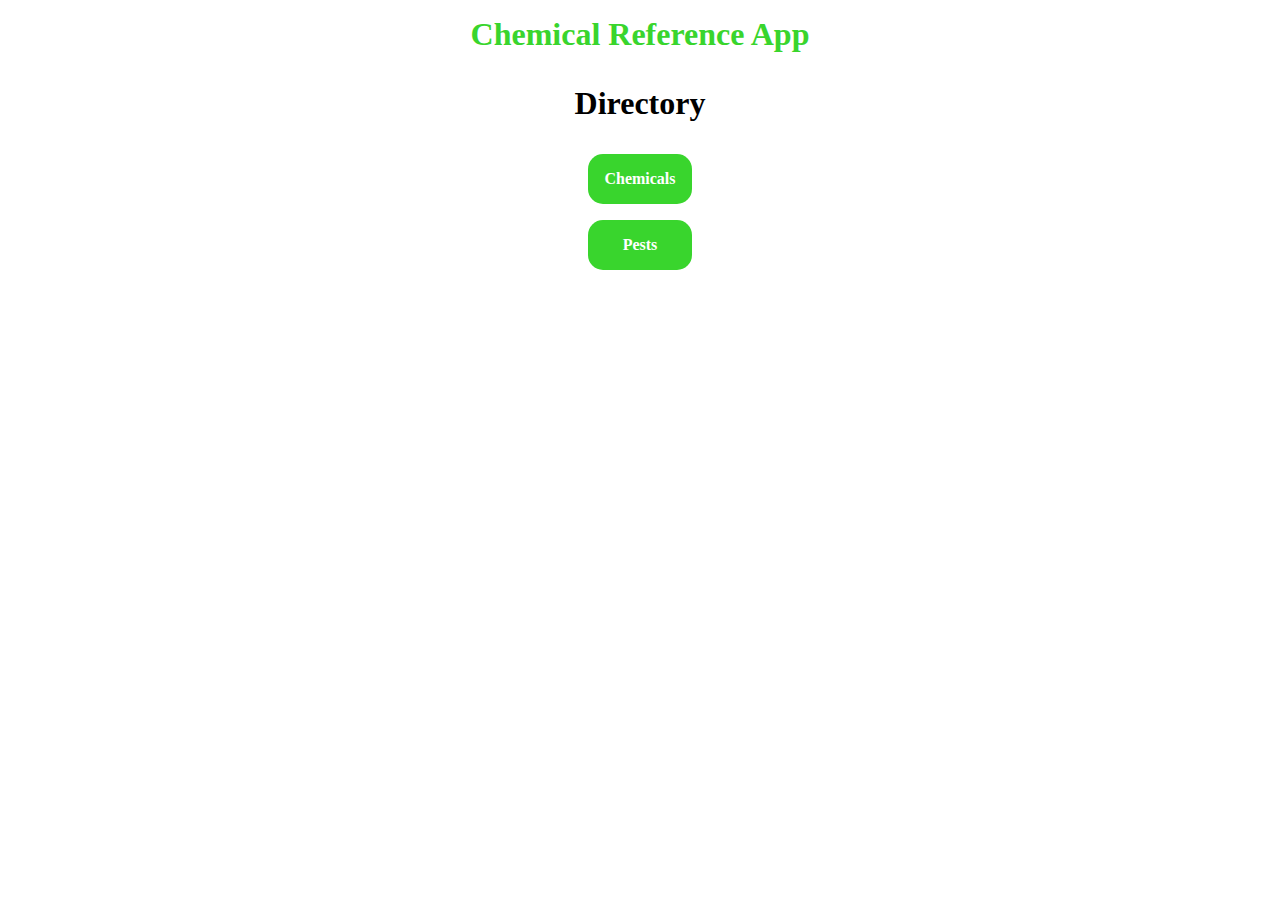
<file: index.html>
<!DOCTYPE html>
<html lang="en">
<head>
    <meta charset="UTF-8">
    <meta name="viewport" content="width=device-width, initial-scale=1.0">
    <meta http-equiv="X-UA-Compatible" content="ie=edge">
    <link rel="stylesheet" href="style.css">
    <link rel="stylesheet" href="https://use.fontawesome.com/releases/v5.6.1/css/all.css" integrity="sha384-gfdkjb5BdAXd+lj+gudLWI+BXq4IuLW5IT+brZEZsLFm++aCMlF1V92rMkPaX4PP" crossorigin="anonymous">
    <title>Chemical Information</title>
</head>
<body>
    <header id="title">
        <div class="container">
            <h1> <i class="fas fa-prescription-bottle"></i> Chemical Reference App</h1>
        </div>
    </header>
    <section id="pests">
        <div class="container">
            <h1>Directory</h1>
            <ul>
                <li><a href="main.html">Chemicals</a></li>
                <li><a href="pest.html">Pests</a></li>
            </ul>
            </ul>
        </div>      
    </section>
    
</body>
</html>
</file>
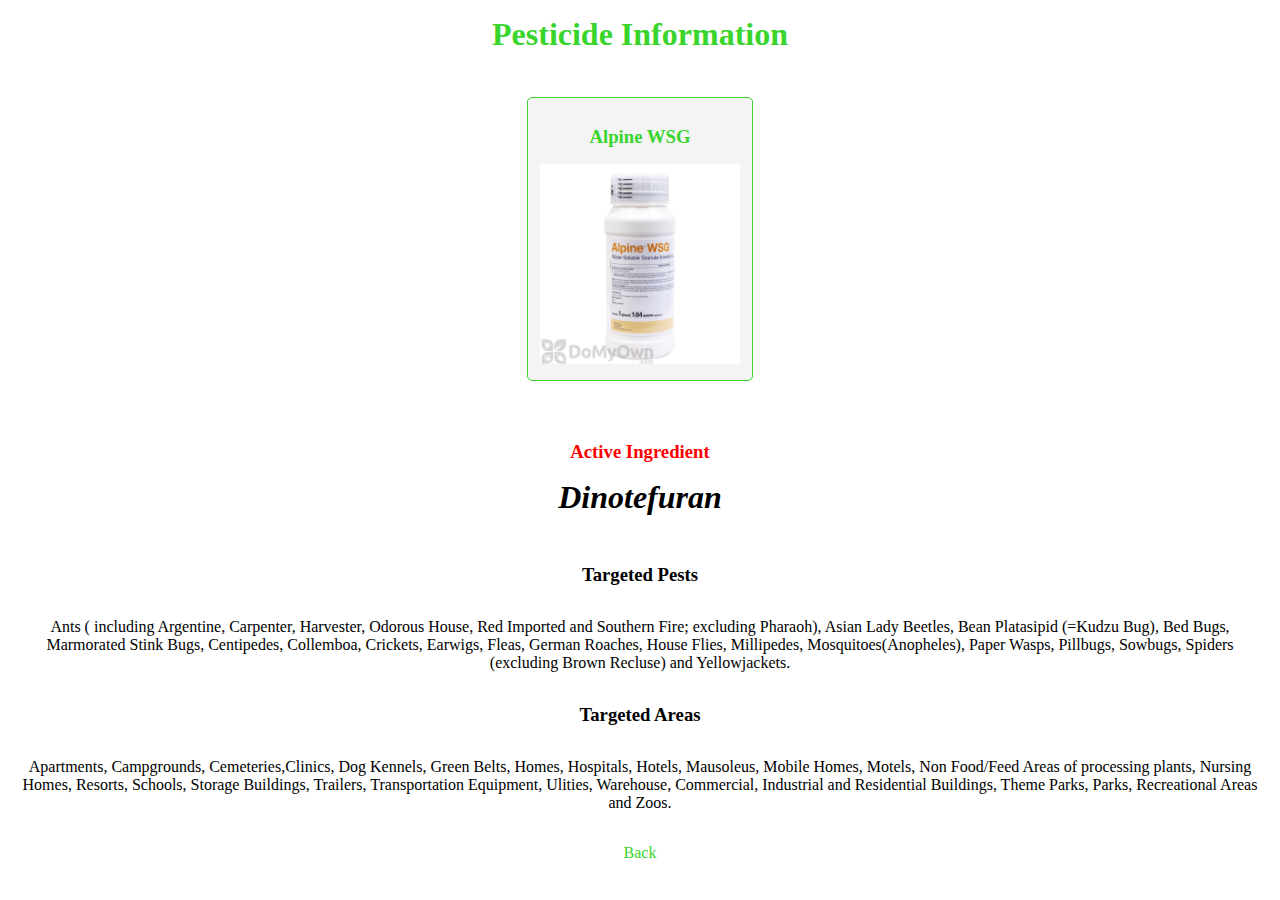
<file: alpine/index.html>
<!DOCTYPE html>
<html lang="en">
<head>
    <meta charset="UTF-8">
    <meta name="viewport" content="width=device-width, initial-scale=1.0">
    <meta http-equiv="X-UA-Compatible" content="ie=edge">
    <link rel="stylesheet" href="../style.css">
    <link rel="stylesheet" href="style.css">
    <link rel="stylesheet" href="https://use.fontawesome.com/releases/v5.6.1/css/all.css" integrity="sha384-gfdkjb5BdAXd+lj+gudLWI+BXq4IuLW5IT+brZEZsLFm++aCMlF1V92rMkPaX4PP" crossorigin="anonymous">
    <title>Alpine WSG</title>
</head>

<body>
    <header id="title">
        <div class="container">
            <h1><a href="../index.html"><i class="fas fa-prescription-bottle"></i></a>  Pesticide Information</h1>
        </div>
    </header>
    <section id="main-section">
        <div class="chem-container">
            <div class="chem-content">
                <h3> Alpine WSG</h3>
                <img class="img" src="../image/alpine.jpg" alt="">
            </div>
        </div>
    </section>
    <section id="chemical-information">
        <div class="information-container">
            <h3> <span>Active Ingredient</span> </h3>
            <h1> <i class="fas fa-skull-crossbones fa-2x"> Dinotefuran</i> </h1>   
        </div>
    </section>
    <section id="target-pest">
        <div class="pest-container">
            <div class="pest-content">
                <h3> <i class="fas fa-spider fa-2x"></i> Targeted Pests</h3>
                <p class="pest-list">
                    Ants ( including Argentine, Carpenter, Harvester, Odorous House, Red Imported and Southern Fire; excluding Pharaoh), Asian Lady Beetles, Bean Platasipid (=Kudzu Bug), Bed Bugs, Marmorated Stink Bugs, Centipedes, Collemboa, Crickets, Earwigs, Fleas, German Roaches, House Flies, Millipedes, Mosquitoes(Anopheles), Paper Wasps, Pillbugs, Sowbugs, Spiders (excluding Brown Recluse) and Yellowjackets.</p>
            </div>
        </div>
    </section>
    <section id="target-area">
        <div class="target-container">
            <div class="target-content">
                <h3> <i class="fas fa-house-damage fa-2x"></i> Targeted Areas</h3>
                <p class="target-list">
                    Apartments, Campgrounds, Cemeteries,Clinics, Dog Kennels, Green Belts, Homes, Hospitals, Hotels, Mausoleus, Mobile Homes, Motels, Non Food/Feed Areas of processing plants, Nursing Homes, Resorts, Schools, Storage Buildings, Trailers, Transportation Equipment, Ulities, Warehouse, Commercial, Industrial and Residential Buildings, Theme Parks, Parks, Recreational Areas and Zoos.
                </p>
            </div>
        </div>
        <div><a href="../main.html">Back</a></div>
    </section>
</body>
</html>
</body>
</html>
</file>
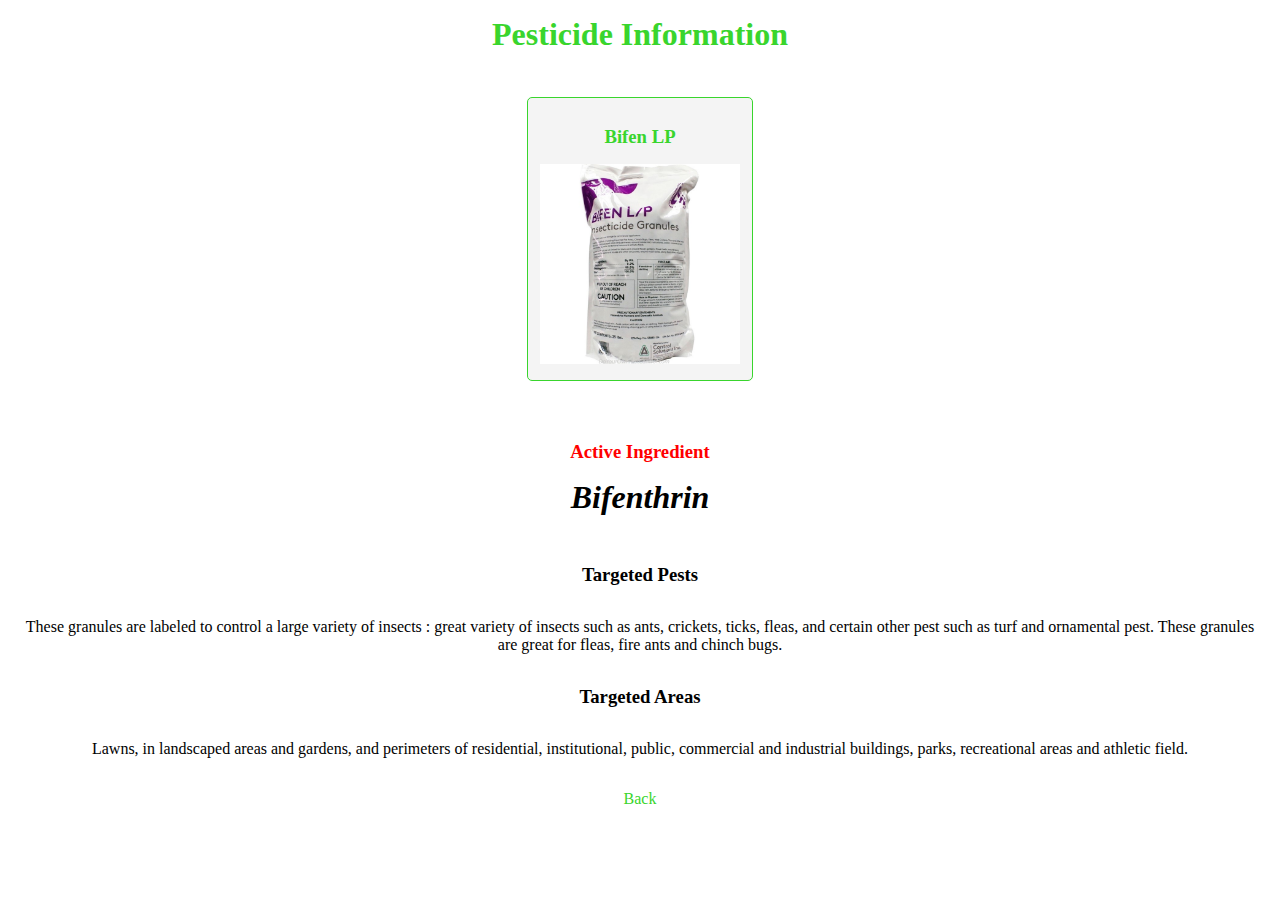
<file: bifen/index.html>
<!DOCTYPE html>
<html lang="en">
<head>
    <meta charset="UTF-8">
    <meta name="viewport" content="width=device-width, initial-scale=1.0">
    <meta http-equiv="X-UA-Compatible" content="ie=edge">
    <link rel="stylesheet" href="../style.css">
    <link rel="stylesheet" href="style.css">
    <link rel="stylesheet" href="https://use.fontawesome.com/releases/v5.6.1/css/all.css" integrity="sha384-gfdkjb5BdAXd+lj+gudLWI+BXq4IuLW5IT+brZEZsLFm++aCMlF1V92rMkPaX4PP" crossorigin="anonymous">
    <title>Alpine WSG</title>
</head>

<body>
    <header id="title">
        <div class="container">
            <h1><a href="../index.html"><i class="fas fa-prescription-bottle"></i></a>  Pesticide Information</h1>
        </div>
    </header>
    <section id="main-section">
        <div class="chem-container">
            <div class="chem-content">
                <h3> Bifen LP</h3>
                <img class="img" src="../image/bifen.jpg" alt="">
            </div>
        </div>
    </section>
    <section id="chemical-information">
        <div class="information-container">
            <h3> <span>Active Ingredient</span> </h3>
            <h1> <i class="fas fa-skull-crossbones fa-2x"> Bifenthrin</i> </h1>   
        </div>
    </section>
    <section id="target-pest">
        <div class="pest-container">
            <div class="pest-content">
                <h3> <i class="fas fa-spider fa-2x"></i> Targeted Pests</h3>
                <p class="pest-list">
                    These granules are labeled to control a large variety of insects : great variety of insects such as ants, crickets, ticks, fleas, and certain other pest such as turf and ornamental pest.
                    These granules are great for fleas, fire ants and chinch bugs.
                </p>
            </div>
        </div>
    </section>
    <section id="target-area">
        <div class="target-container">
            <div class="target-content">
                <h3> <i class="fas fa-house-damage fa-2x"></i> Targeted Areas</h3>
                <p class="target-list">
                    Lawns, in landscaped areas and gardens, and perimeters of residential, institutional, public, commercial and industrial buildings, parks, recreational areas and athletic field.
                </p>
            </div>
        </div>
        <div><a href="../main.html">Back</a></div>
    </section>
</body>
</html>
</body>
</html>
</file>
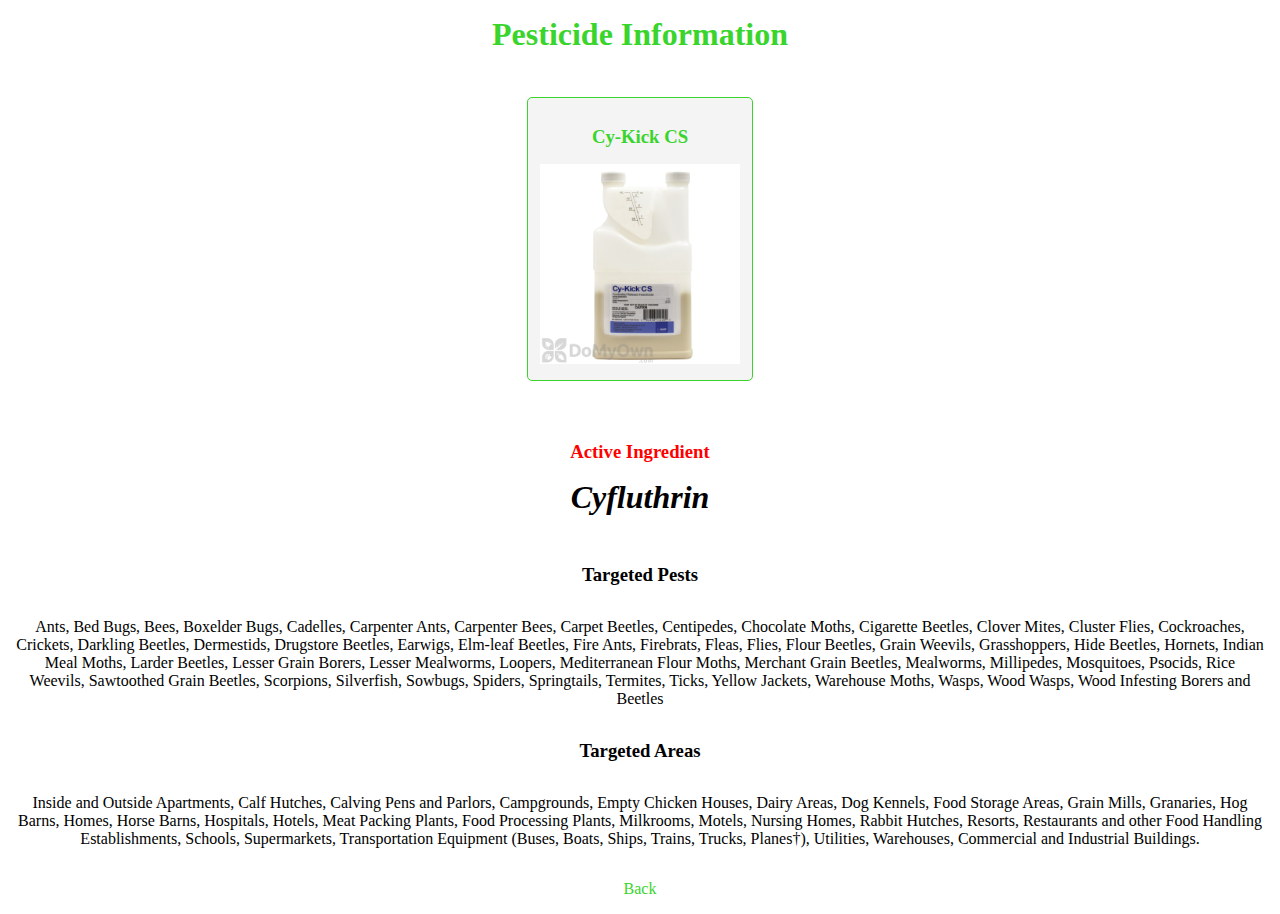
<file: cykick/index.html>
<!DOCTYPE html>
<html lang="en">
<head>
    <meta charset="UTF-8">
    <meta name="viewport" content="width=device-width, initial-scale=1.0">
    <meta http-equiv="X-UA-Compatible" content="ie=edge">
    <link rel="stylesheet" href="../style.css">
    <link rel="stylesheet" href="style.css">
    <link rel="stylesheet" href="https://use.fontawesome.com/releases/v5.6.1/css/all.css" integrity="sha384-gfdkjb5BdAXd+lj+gudLWI+BXq4IuLW5IT+brZEZsLFm++aCMlF1V92rMkPaX4PP" crossorigin="anonymous">
    <title>Cy-Kick CS</title>
</head>
<body>
    <header id="title">
        <div class="container">
            <h1> <a href="../index.html"><i class="fas fa-prescription-bottle"></i></a> Pesticide Information</h1>
        </div>
    </header>
    <section id="main-section">
        <div class="chem-container">
            <div class="chem-content">
                <h3> Cy-Kick CS</h3>
                <img class="img" src="../image/cykick.jpg" alt="">
            </div>
        </div>
    </section>
    <section id="chemical-information">
        <div class="information-container">
            <h3> <span>Active Ingredient</span> </h3>
            <h1> <i class="fas fa-skull-crossbones fa-2x"> Cyfluthrin</i> </h1>   
        </div>
    </section>
    <section id="target-pest">
        <div class="pest-container">
            <div class="pest-content">
                <h3> <i class="fas fa-spider fa-2x"></i> Targeted Pests</h3>
                <p class="pest-list">
                    Ants, Bed Bugs, Bees, Boxelder Bugs, Cadelles, Carpenter Ants, Carpenter Bees, Carpet Beetles, Centipedes, Chocolate Moths, Cigarette Beetles, Clover Mites, Cluster Flies, Cockroaches, Crickets, Darkling Beetles, Dermestids, Drugstore Beetles, Earwigs, Elm-leaf Beetles, Fire Ants, Firebrats, Fleas, Flies, Flour Beetles, Grain Weevils, Grasshoppers, Hide Beetles, Hornets, Indian Meal Moths, Larder Beetles, Lesser Grain Borers, Lesser Mealworms, Loopers, Mediterranean Flour Moths, Merchant Grain Beetles, Mealworms, Millipedes, Mosquitoes, Psocids, Rice Weevils, Sawtoothed Grain Beetles, Scorpions, Silverfish, Sowbugs, Spiders, Springtails, Termites, Ticks, Yellow Jackets, Warehouse Moths, Wasps, Wood Wasps, Wood Infesting Borers and Beetles
                </p>
            </div>
        </div>
    </section>
    <section id="target-area">
        <div class="target-container">
            <div class="target-content">
                <h3> <i class="fas fa-house-damage fa-2x"></i> Targeted Areas</h3>
                <p class="target-list">
                    Inside and Outside Apartments, Calf Hutches, Calving Pens and Parlors, Campgrounds, Empty Chicken Houses, Dairy Areas, Dog Kennels, Food Storage Areas, Grain Mills, Granaries, Hog Barns, Homes, Horse Barns, Hospitals, Hotels, Meat Packing Plants, Food Processing Plants, Milkrooms, Motels, Nursing Homes, Rabbit Hutches, Resorts, Restaurants and other Food Handling Establishments, Schools, Supermarkets, Transportation Equipment (Buses, Boats, Ships, Trains, Trucks, Planes†), Utilities, Warehouses, Commercial and Industrial Buildings.
                </p>
            </div>
        </div>
        <div><a href="../main.html">Back</a></div>
    </section>
</body>
</html>
</body>
</html>
</file>
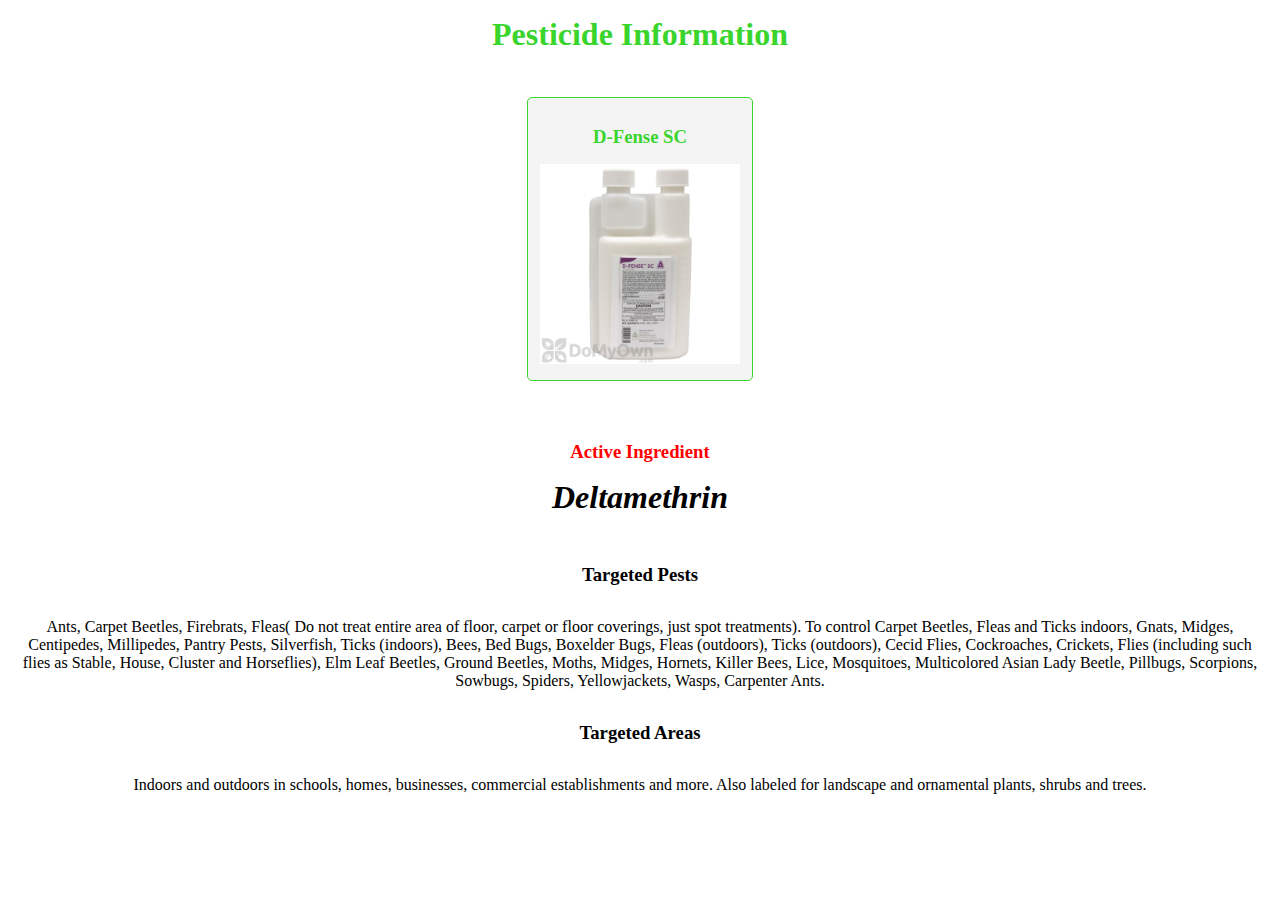
<file: defense/index.html>
<!DOCTYPE html>
<html lang="en">
<head>
    <meta charset="UTF-8">
    <meta name="viewport" content="width=device-width, initial-scale=1.0">
    <meta http-equiv="X-UA-Compatible" content="ie=edge">
    <link rel="stylesheet" href="../style.css">
    <link rel="stylesheet" href="style.css">
    <link rel="stylesheet" href="https://use.fontawesome.com/releases/v5.6.1/css/all.css" integrity="sha384-gfdkjb5BdAXd+lj+gudLWI+BXq4IuLW5IT+brZEZsLFm++aCMlF1V92rMkPaX4PP" crossorigin="anonymous">
    <title>D-Fense SC</title>
</head>
<body>
    <header id="title">
        <div class="container">
            <h1> <a href="../index.html"><i class="fas fa-prescription-bottle"></i></a> Pesticide Information</h1>
        </div>
    </header>
    <section id="main-section">
        <div class="chem-container">
            <div class="chem-content">
                <h3> D-Fense SC</h3>
                <img class="img" src="../image/dfense.jpg" alt="">
            </div>
        </div>
    </section>
    <section id="chemical-information">
        <div class="information-container">
            <h3> <span>Active Ingredient</span> </h3>
            <h1> <i class="fas fa-skull-crossbones fa-2x"> Deltamethrin</i> </h1>   
        </div>
    </section>
    <section id="target-pest">
        <div class="pest-container">
            <div class="pest-content">
                <h3> <i class="fas fa-spider fa-2x"></i> Targeted Pests</h3>
                <p class="pest-list">
                    Ants, Carpet Beetles, Firebrats, Fleas( Do not treat entire area of floor, carpet or floor coverings, just spot treatments). To control Carpet Beetles, Fleas and Ticks indoors, Gnats, Midges, Centipedes, Millipedes, Pantry Pests, Silverfish, Ticks (indoors), Bees, Bed Bugs, Boxelder Bugs, Fleas (outdoors), Ticks (outdoors), Cecid Flies, Cockroaches, Crickets, Flies (including such flies as Stable, House, Cluster and Horseflies), Elm Leaf Beetles, Ground Beetles, Moths, Midges, Hornets, Killer Bees, Lice, Mosquitoes, Multicolored Asian Lady Beetle, Pillbugs, Scorpions, Sowbugs, Spiders, Yellowjackets, Wasps, Carpenter Ants.
                </p>
            </div>
        </div>
    </section>
    <section id="target-area">
        <div class="target-container">
            <div class="target-content">
                <h3> <i class="fas fa-house-damage fa-2x"></i> Targeted Areas</h3>
                <p class="target-list">
                    Indoors and outdoors in schools, homes, businesses, commercial establishments and more. Also labeled for landscape and ornamental plants, shrubs and trees.
                </p>
            </div>
        </div>
    </section>
</body>
</html>
</body>
</html>
</file>
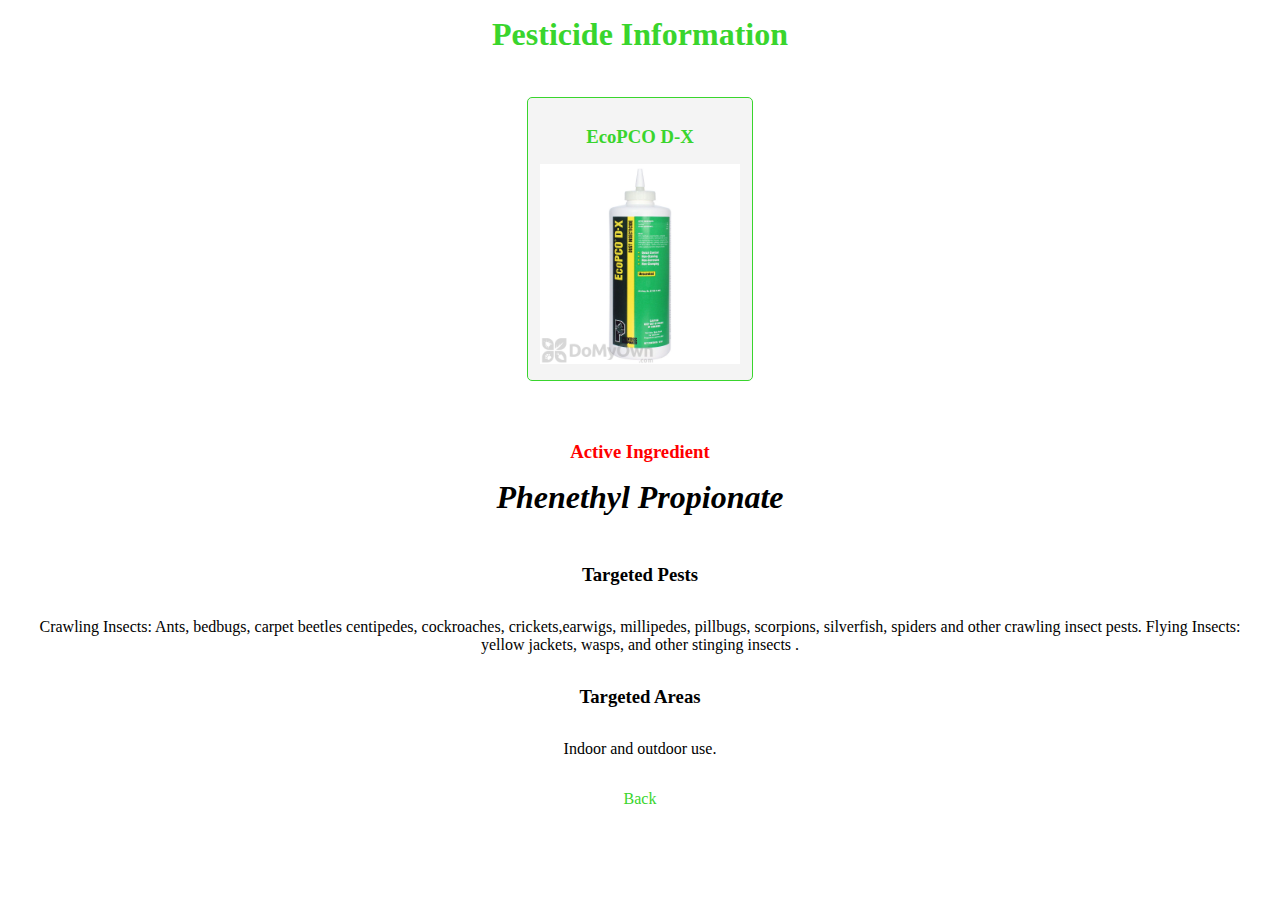
<file: eco/index.html>
<!DOCTYPE html>
<html lang="en">
<head>
    <meta charset="UTF-8">
    <meta name="viewport" content="width=device-width, initial-scale=1.0">
    <meta http-equiv="X-UA-Compatible" content="ie=edge">
    <link rel="stylesheet" href="../style.css">
    <link rel="stylesheet" href="style.css">
    <link rel="stylesheet" href="https://use.fontawesome.com/releases/v5.6.1/css/all.css" integrity="sha384-gfdkjb5BdAXd+lj+gudLWI+BXq4IuLW5IT+brZEZsLFm++aCMlF1V92rMkPaX4PP" crossorigin="anonymous">
    <title>EcoPCO D-X</title>
</head>
<body>
    <header id="title">
        <div class="container">
            <h1> <a href="../index.html"><i class="fas fa-prescription-bottle"></i></a> Pesticide Information</h1>
        </div>
    </header>
    <section id="main-section">
        <div class="chem-container">
            <div class="chem-content">
                <h3> EcoPCO D-X</h3>
                <img class="img" src="../image/eco.jpg" alt="">
            </div>
        </div>
    </section>
    <section id="chemical-information">
        <div class="information-container">
            <h3> <span>Active Ingredient</span> </h3>
            <h1> <i class="fas fa-skull-crossbones fa-2x"> Phenethyl Propionate</i> </h1>   
        </div>
    </section>
    <section id="target-pest">
        <div class="pest-container">
            <div class="pest-content">
                <h3> <i class="fas fa-spider fa-2x"></i> Targeted Pests</h3>
                <p class="pest-list">
                   Crawling Insects: Ants, bedbugs, carpet beetles centipedes, cockroaches, crickets,earwigs, millipedes, pillbugs, scorpions, silverfish, spiders and other crawling insect pests. Flying Insects: yellow jackets, wasps, and other stinging insects .
                </p>
            </div>
        </div>
    </section>
    <section id="target-area">
        <div class="target-container">
            <div class="target-content">
                <h3> <i class="fas fa-house-damage fa-2x"></i> Targeted Areas</h3>
                <p class="target-list">
                    Indoor and outdoor use. 
                </p>
            </div>
        </div>
        <div><a href="../main.html">Back</a></div>
    </section>
</body>
</html>
</body>
</html>
</file>
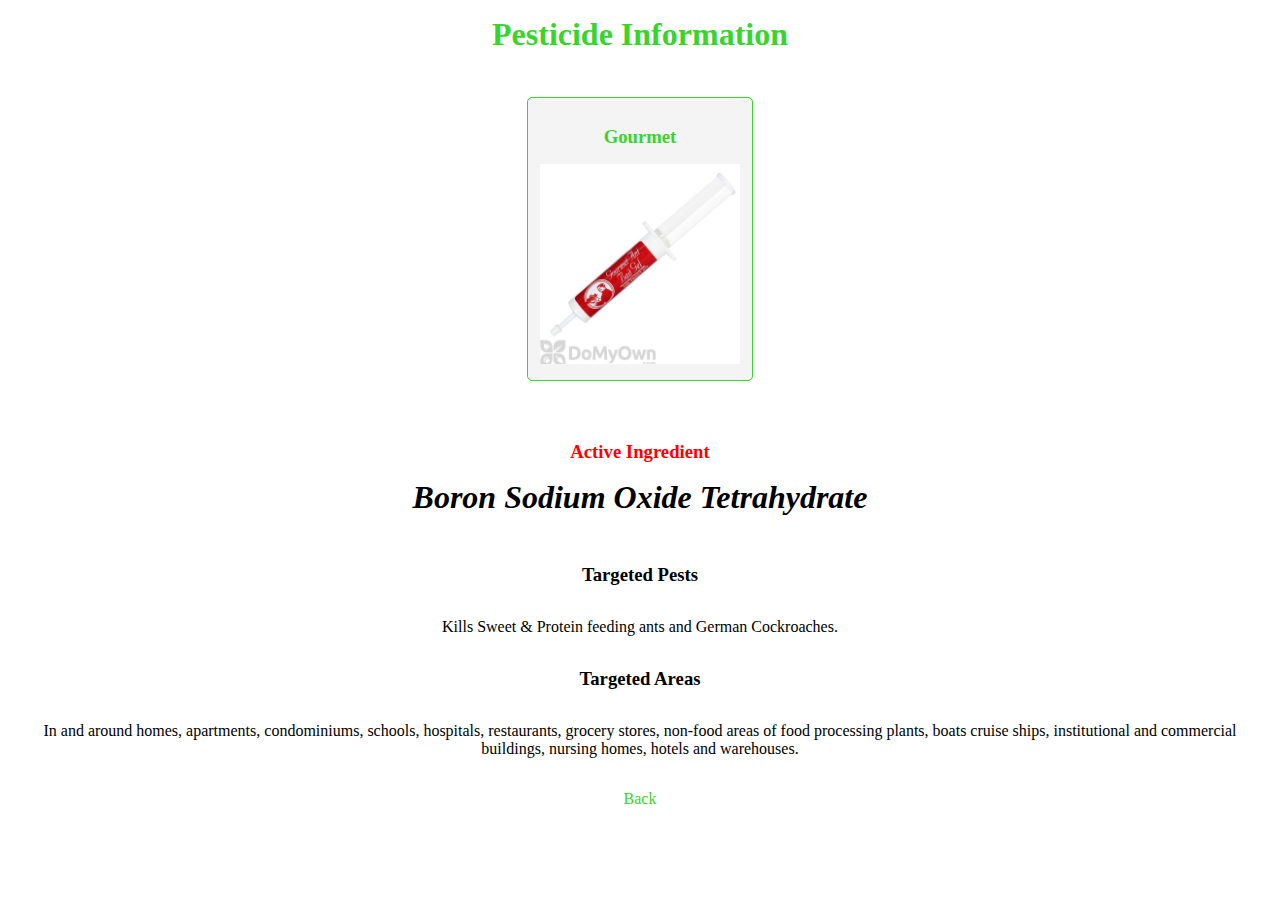
<file: gourmet/index.html>
<!DOCTYPE html>
<html lang="en">
<head>
    <meta charset="UTF-8">
    <meta name="viewport" content="width=device-width, initial-scale=1.0">
    <meta http-equiv="X-UA-Compatible" content="ie=edge">
    <link rel="stylesheet" href="../style.css">
    <link rel="stylesheet" href="style.css">
    <link rel="stylesheet" href="https://use.fontawesome.com/releases/v5.6.1/css/all.css" integrity="sha384-gfdkjb5BdAXd+lj+gudLWI+BXq4IuLW5IT+brZEZsLFm++aCMlF1V92rMkPaX4PP" crossorigin="anonymous">
    <title>Gourmet</title>
</head>
<body>
    <header id="title">
        <div class="container">
            <h1> <a href="../index.html"><i class="fas fa-prescription-bottle"></i></a> Pesticide Information</h1>
        </div>
    </header>
    <section id="main-section">
        <div class="chem-container">
            <div class="chem-content">
                <h3>Gourmet</h3>
                <img class="img" src="../image/gourmet.jpg" alt="">
            </div>
        </div>
    </section>
    <section id="chemical-information">
        <div class="information-container">
            <h3> <span>Active Ingredient</span> </h3>
            <h1> <i class="fas fa-skull-crossbones fa-2x"> Boron Sodium Oxide Tetrahydrate</i> </h1>   
        </div>
    </section>
    <section id="target-pest">
        <div class="pest-container">
            <div class="pest-content">
                <h3> <i class="fas fa-spider fa-2x"></i> Targeted Pests</h3>
                <p class="pest-list">
                    Kills Sweet & Protein feeding ants and German Cockroaches.
                </p>
            </div>
        </div>
    </section>
    <section id="target-area">
        <div class="target-container">
            <div class="target-content">
                <h3> <i class="fas fa-house-damage fa-2x"></i> Targeted Areas</h3>
                <p class="target-list">
                    In and around homes, apartments, condominiums, schools, hospitals, restaurants, grocery stores, non-food areas of food processing plants, boats cruise ships, institutional and commercial buildings, nursing homes, hotels and warehouses.
                </p>
            </div>
        </div>
        <div><a href="../main.html">Back</a></div>
    </section>
</body>
</html>
</body>
</html>
</file>
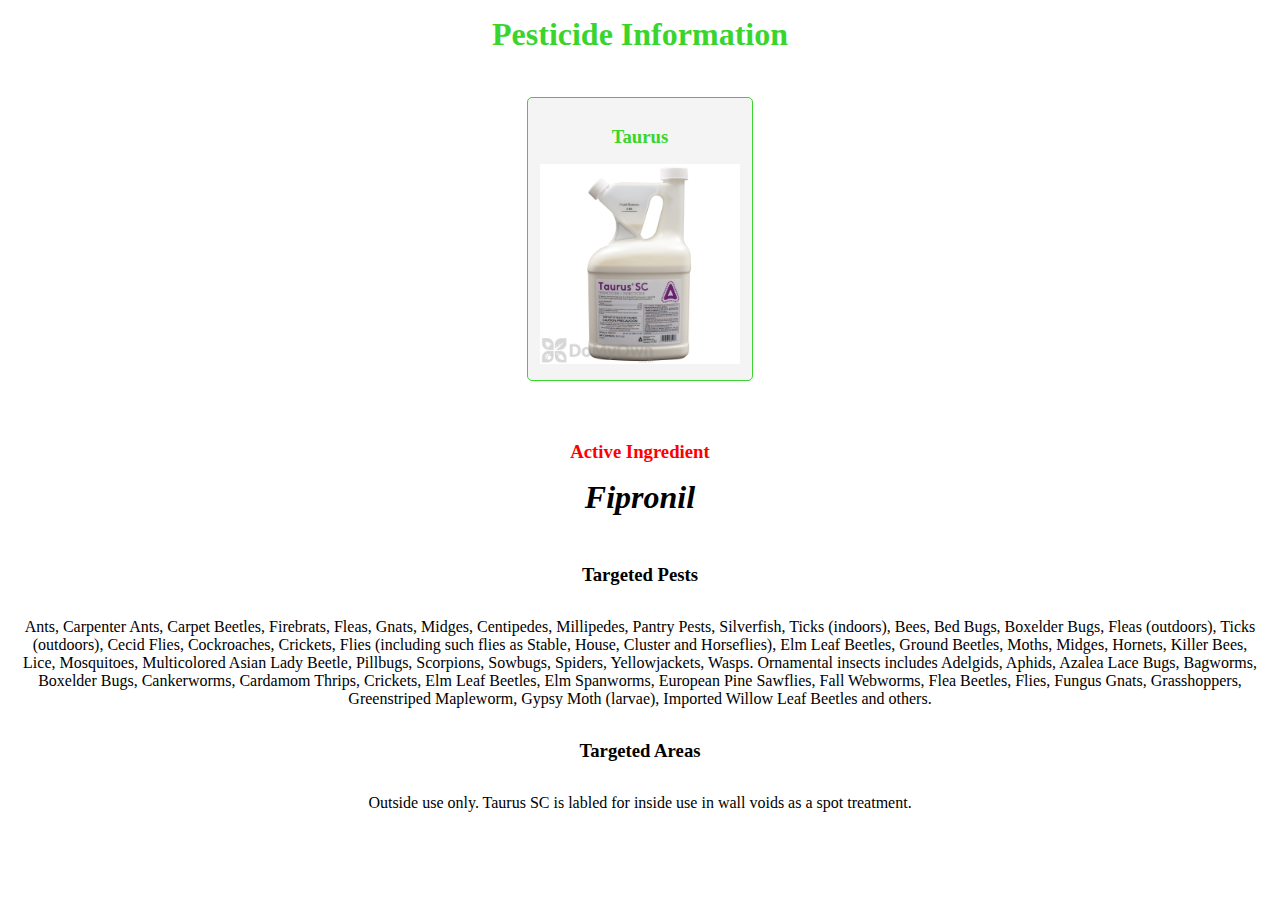
<file: taurus/index.html>
<!DOCTYPE html>
<html lang="en">
<head>
    <meta charset="UTF-8">
    <meta name="viewport" content="width=device-width, initial-scale=1.0">
    <meta http-equiv="X-UA-Compatible" content="ie=edge">
    <link rel="stylesheet" href="../style.css">
    <link rel="stylesheet" href="style.css">
    <link rel="stylesheet" href="https://use.fontawesome.com/releases/v5.6.1/css/all.css" integrity="sha384-gfdkjb5BdAXd+lj+gudLWI+BXq4IuLW5IT+brZEZsLFm++aCMlF1V92rMkPaX4PP" crossorigin="anonymous">
    <title>Taurus</title>
</head>
<body>
    <header id="title">
        <div class="container">
            <h1> <a href="../index.html"><i class="fas fa-prescription-bottle"></i></a> Pesticide Information</h1>
        </div>
    </header>
    <section id="main-section">
        <div class="chem-container">
            <div class="chem-content">
                <h3>Taurus</h3>
                <img class="img" src="../image/taurus.jpg" alt="">
            </div>
        </div>
    </section>
    <section id="chemical-information">
        <div class="information-container">
            <h3> <span>Active Ingredient</span> </h3>
            <h1> <i class="fas fa-skull-crossbones fa-2x"> Fipronil</i> </h1>   
        </div>
    </section>
    <section id="target-pest">
        <div class="pest-container">
            <div class="pest-content">
                <h3> <i class="fas fa-spider fa-2x"></i> Targeted Pests</h3>
                <p class="pest-list">
                    Ants, Carpenter Ants, Carpet Beetles, Firebrats, Fleas, Gnats, Midges, Centipedes, Millipedes, Pantry Pests, Silverfish, Ticks (indoors), Bees, Bed Bugs, Boxelder Bugs, Fleas (outdoors), Ticks (outdoors), Cecid Flies, Cockroaches, Crickets, Flies (including such flies as Stable, House, Cluster and Horseflies), Elm Leaf Beetles, Ground Beetles, Moths, Midges, Hornets, Killer Bees, Lice, Mosquitoes, Multicolored Asian Lady Beetle, Pillbugs, Scorpions, Sowbugs, Spiders, Yellowjackets, Wasps. Ornamental insects includes Adelgids, Aphids, Azalea Lace Bugs, Bagworms, Boxelder Bugs, Cankerworms, Cardamom Thrips, Crickets, Elm Leaf Beetles, Elm Spanworms, European Pine Sawflies, Fall Webworms, Flea Beetles, Flies, Fungus Gnats, Grasshoppers, Greenstriped Mapleworm, Gypsy Moth (larvae), Imported Willow Leaf Beetles and others.
                </p>
            </div>
        </div>
    </section>
    <section id="target-area">
        <div class="target-container">
            <div class="target-content">
                <h3> <i class="fas fa-house-damage fa-2x"></i> Targeted Areas</h3>
                <p class="target-list">
                    Outside use only. Taurus SC is labled for inside use in wall voids as a spot treatment.
                </p>
            </div>
        </div>
    </section>
</body>
</html>
</body>
</html>
</file>
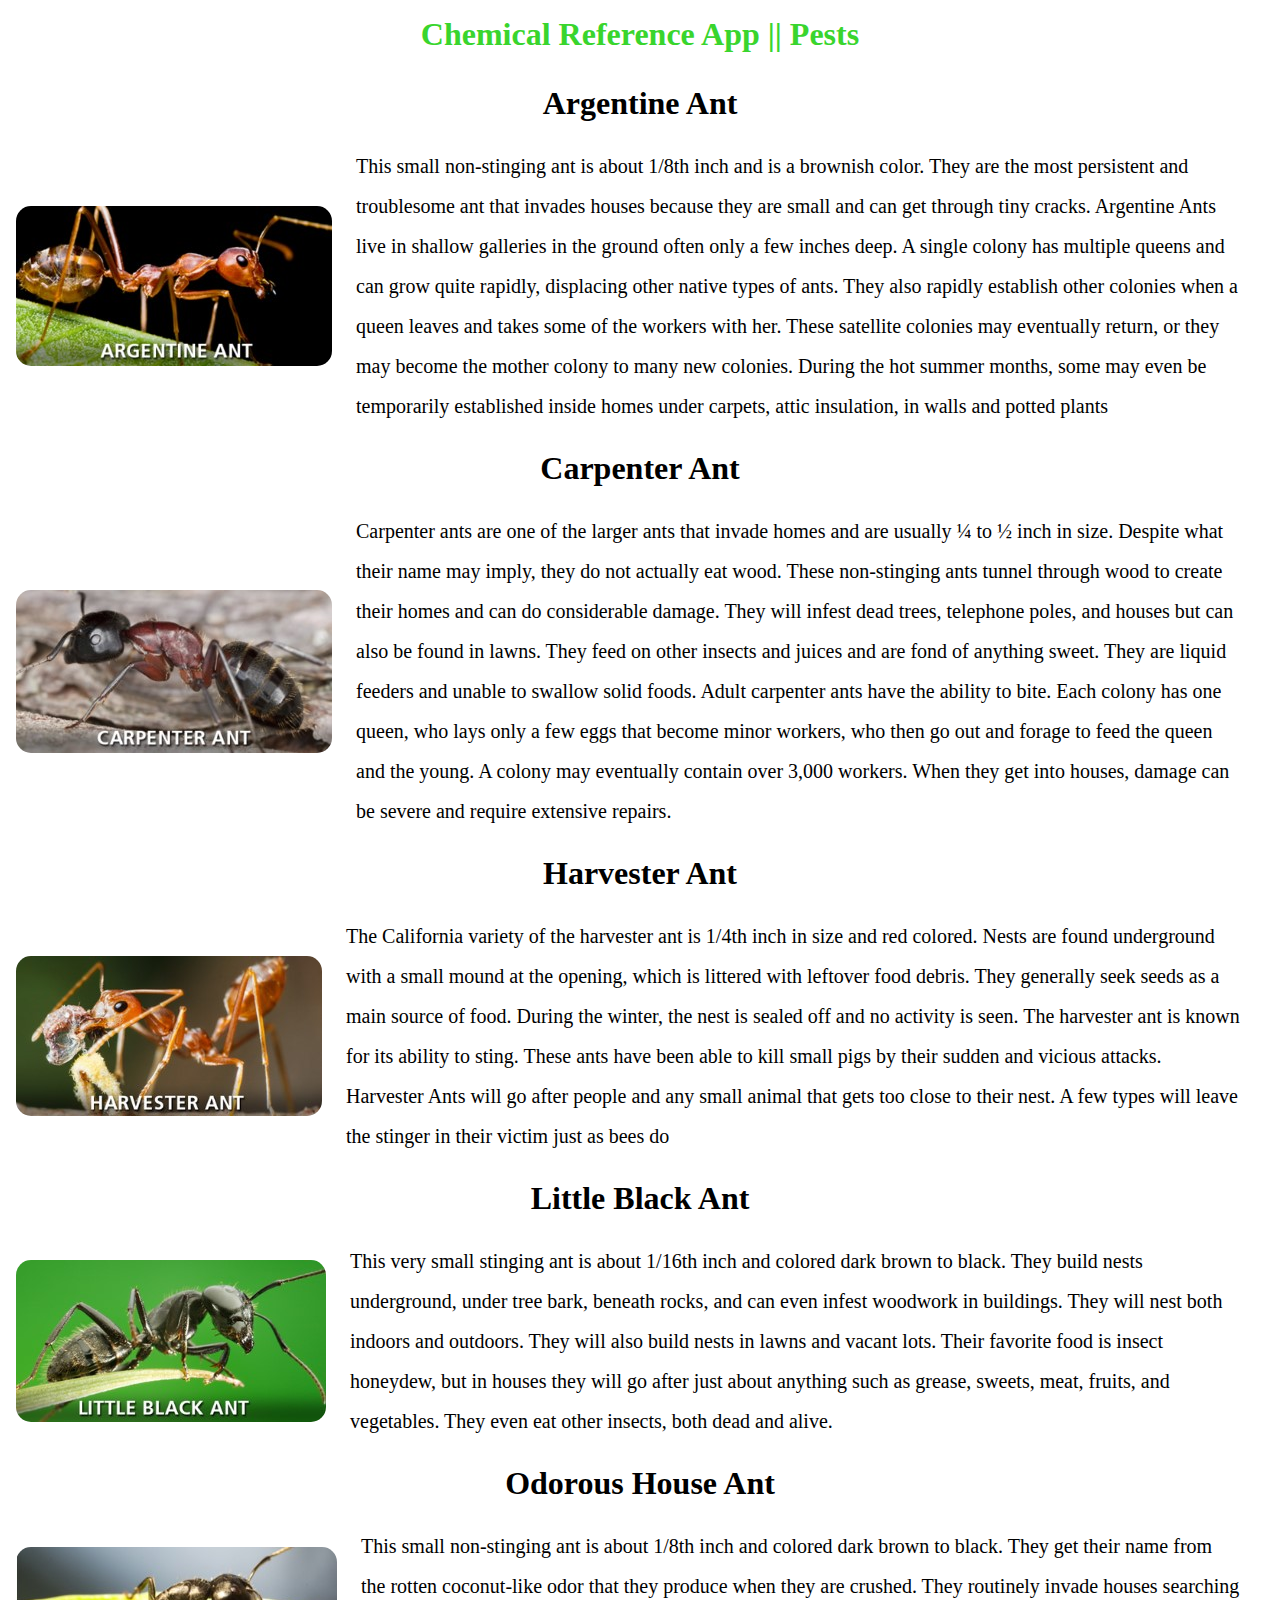
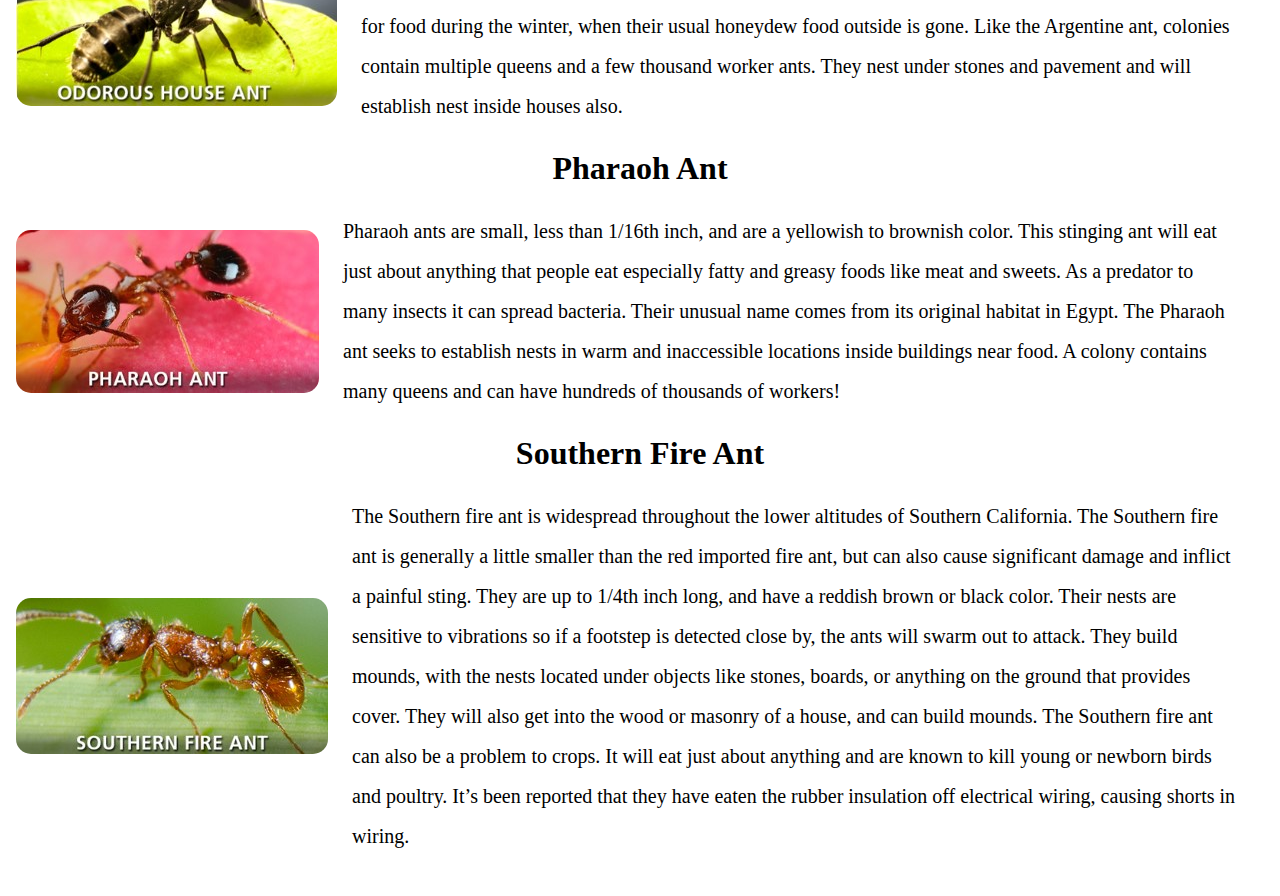
<file: ants.html>
<!DOCTYPE html>
<html lang="en">
<head>
    <meta charset="UTF-8">
    <meta name="viewport" content="width=device-width, initial-scale=1.0">
    <meta http-equiv="X-UA-Compatible" content="ie=edge">
    <link rel="stylesheet" href="style.css">
    <link rel="stylesheet" href="https://use.fontawesome.com/releases/v5.6.1/css/all.css" integrity="sha384-gfdkjb5BdAXd+lj+gudLWI+BXq4IuLW5IT+brZEZsLFm++aCMlF1V92rMkPaX4PP" crossorigin="anonymous">
    <title>Chemical Information || Pests</title>
    <style>
         #ants .container{
            display: flex;
            flex-direction: column;
         }

         #ants .container .ants-container {
             display: grid;
             grid-template-areas: 
             'h3 h3 h3'
             'img p p';     
         }

         @media (max-width: 500px) {
            #ants .container .ants-container {
             display: grid;
             grid-template-areas: 
             'h3'
             'img'
             'p'
             'h5';     
            }

            h3 {
                margin-bottom: 1rem;
            }

            img {
                margin: 1rem;
            }
         }
         
         img {
             grid-area: img;
             margin: auto;
             border-radius: 15px;
            
         }

         h3 {
             grid-area: h3;
             font-size: 2rem;
             text-align: center;
         }

         p {
             grid-area: p;
             margin: 1rem;
             line-height: 2;
             font-size: 1.25rem;
             padding: .5rem;
         }
    </style>
</head>
<body>
    <header id="title">
        <div class="container">
            <h1> <i class="fas fa-prescription-bottle"></i> Chemical Reference App || Pests</h1>
        </div>
    </header>
    <section id="ants">
        <div class="container">
            <div class="ants-container">
                <img src="./image/ants/argentine.jpg" alt="">
                <h3>Argentine Ant</h3>
                <p>This small non-stinging ant is about 1/8th inch and is a brownish color. They are the most persistent and troublesome ant that invades houses because they are small and can get through tiny cracks. Argentine Ants live in shallow galleries in the ground often only a few inches deep. A single colony has multiple queens and can grow quite rapidly, displacing other native types of ants. They also rapidly establish other colonies when a queen leaves and takes some of the workers with her. These satellite colonies may eventually return, or they may become the mother colony to many new colonies. During the hot summer months, some may even be temporarily established inside homes under carpets, attic insulation, in walls and potted plants</p>
            </div>
            <div class="ants-container">
                <img src="./image/ants/carpenter.jpg" alt="">
                <h3>Carpenter Ant</h3>
                <p>Carpenter ants are one of the larger ants that invade homes and are usually ¼ to ½ inch in size. Despite what their name may imply, they do not actually eat wood. These non-stinging ants tunnel through wood to create their homes and can do considerable damage. They will infest dead trees, telephone poles, and houses but can also be found in lawns. They feed on other insects and juices and are fond of anything sweet. They are liquid feeders and unable to swallow solid foods. Adult carpenter ants have the ability to bite. Each colony has one queen, who lays only a few eggs that become minor workers, who then go out and forage to feed the queen and the young. A colony may eventually contain over 3,000 workers. When they get into houses, damage can be severe and require extensive repairs.</p>
            </div>
            <div class="ants-container">
                <img src="./image/ants/harvester.jpg" alt="">
                <h3>Harvester Ant</h3>
                <p>The California variety of the harvester ant is 1/4th inch in size and red colored. Nests are found underground with a small mound at the opening, which is littered with leftover food debris. They generally seek seeds as a main source of food. During the winter, the nest is sealed off and no activity is seen. The harvester ant is known for its ability to sting. These ants have been able to kill small pigs by their sudden and vicious attacks. Harvester Ants will go after people and any small animal that gets too close to their nest. A few types will leave the stinger in their victim just as bees do</p>
            </div>
            <div class="ants-container">
                <img src="./image/ants/lba.jpg" alt="">
                <h3>Little Black Ant</h3>
                <p>This very small stinging ant is about 1/16th inch and colored dark brown to black. They build nests underground, under tree bark, beneath rocks, and can even infest woodwork in buildings. They will nest both indoors and outdoors. They will also build nests in lawns and vacant lots. Their favorite food is insect honeydew, but in houses they will go after just about anything such as grease, sweets, meat, fruits, and vegetables. They even eat other insects, both dead and alive.</p>
            </div>
            <div class="ants-container">
                <img src="./image/ants/odorous.jpg" alt="">
                <h3>Odorous House Ant</h3>
                <p>This small non-stinging ant is about 1/8th inch and colored dark brown to black. They get their name from the rotten coconut-like odor that they produce when they are crushed. They routinely invade houses searching for food during the winter, when their usual honeydew food outside is gone. Like the Argentine ant, colonies contain multiple queens and a few thousand worker ants. They nest under stones and pavement and will establish nest inside houses also.</p>
            </div>
            <div class="ants-container">
                <img src="./image/ants/pharoah.jpg" alt="">
                <h3>Pharaoh Ant</h3>
                <p>Pharaoh ants are small, less than 1/16th inch, and are a yellowish to brownish color. This stinging ant will eat just about anything that people eat especially fatty and greasy foods like meat and sweets. As a predator to many insects it can spread bacteria. Their unusual name comes from its original habitat in Egypt. The Pharaoh ant seeks to establish nests in warm and inaccessible locations inside buildings near food. A colony contains many queens and can have hundreds of thousands of workers!</p>
            </div>
            <div class="ants-container">
                <img src="./image/ants/fire.jpg" alt="">
                <h3>Southern Fire Ant</h3>
                <p>The Southern fire ant is widespread throughout the lower altitudes of Southern California. The Southern fire ant is generally a little smaller than the red imported fire ant, but can also cause significant damage and inflict a painful sting. They are up to 1/4th inch long, and have a reddish brown or black color. Their nests are sensitive to vibrations so if a footstep is detected close by, the ants will swarm out to attack. They build mounds, with the nests located under objects like stones, boards, or anything on the ground that provides cover. They will also get into the wood or masonry of a house, and can build mounds. The Southern fire ant can also be a problem to crops. It will eat just about anything and are known to kill young or newborn birds and poultry. It’s been reported that they have eaten the rubber insulation off electrical wiring, causing shorts in wiring.</p>
            </div>
        </div>
    </section>
</body>
</html>
</file>
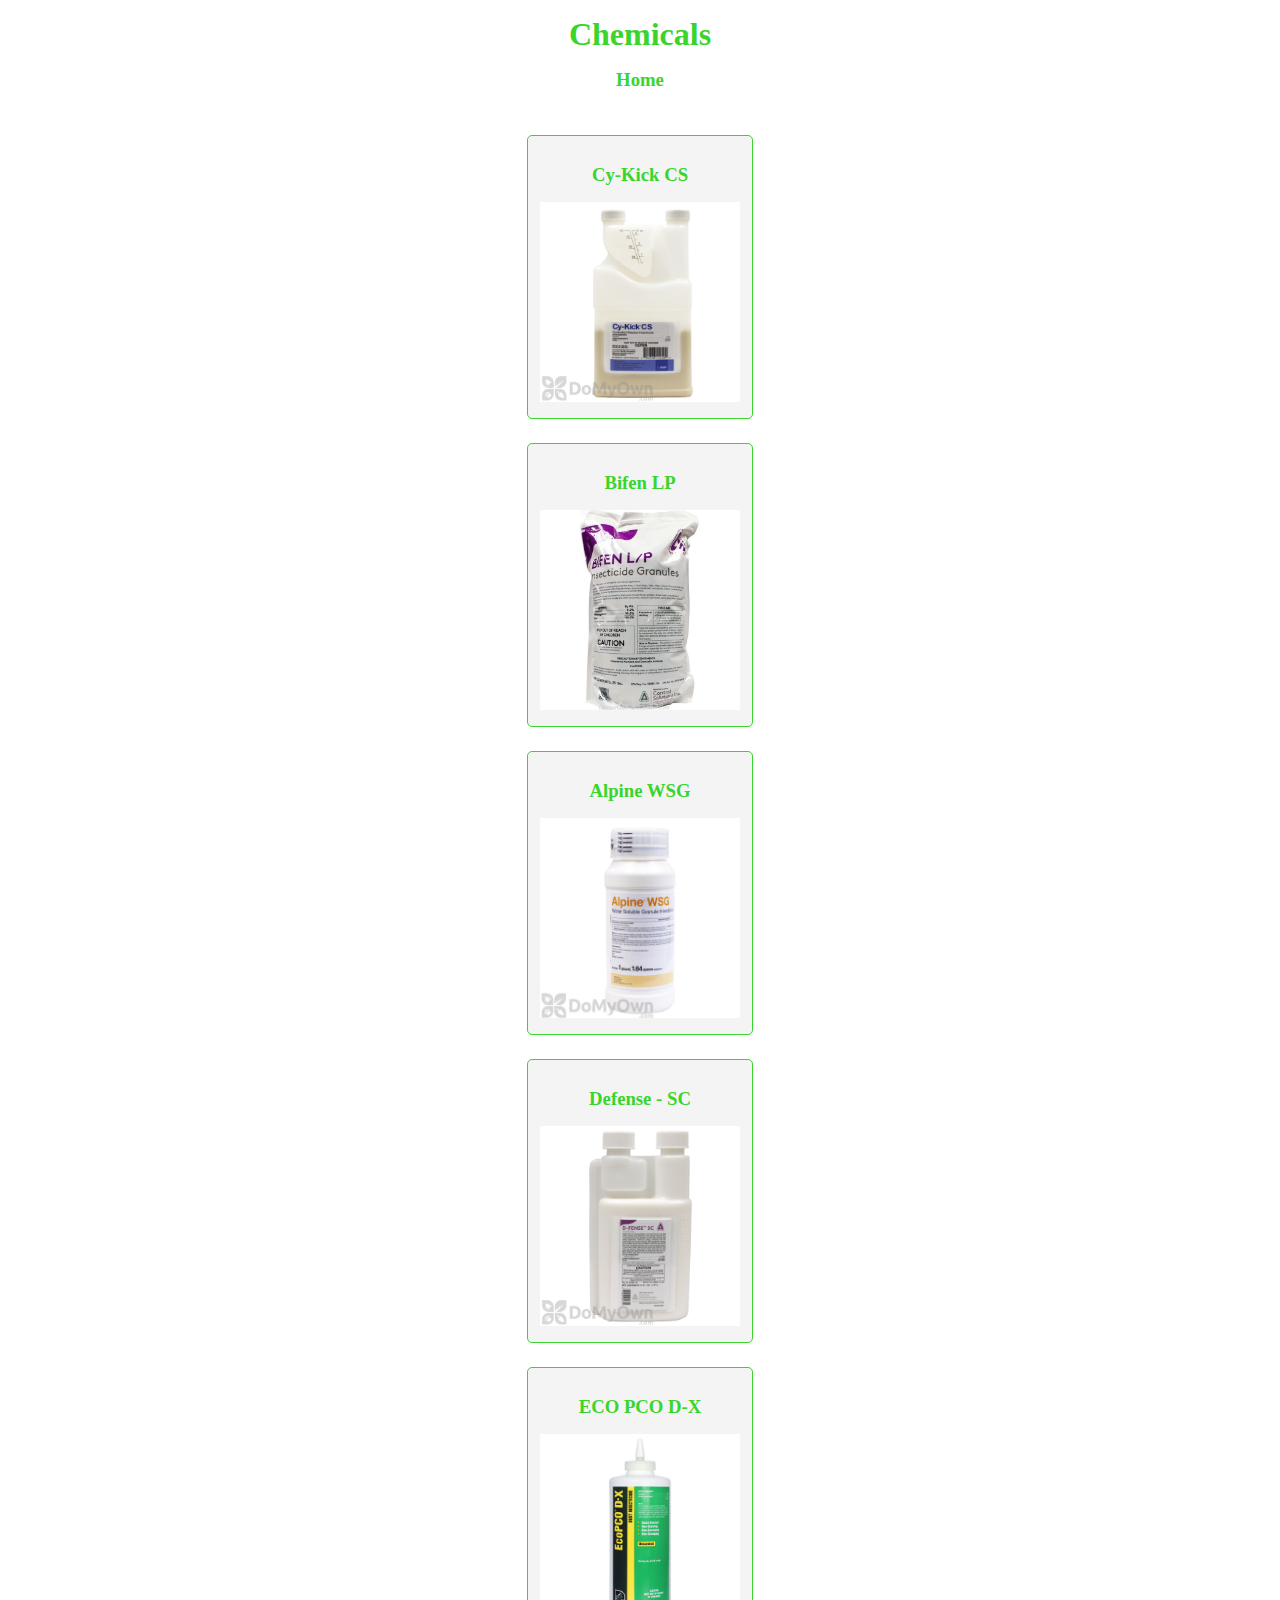
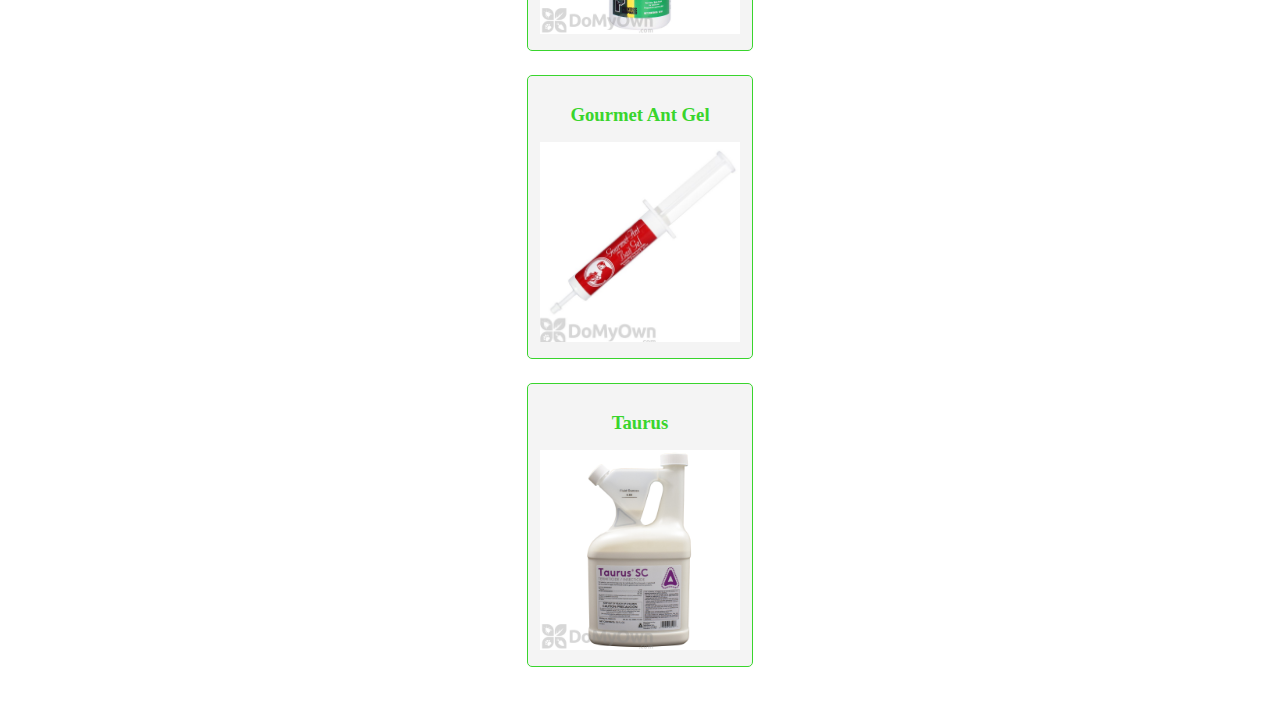
<file: main.html>
<!DOCTYPE html>
<html lang="en"> 
<head>
    <meta charset="UTF-8">
    <meta name="viewport" content="width=device-width, initial-scale=1.0">
    <meta http-equiv="X-UA-Compatible" content="ie=edge">
    <link rel="stylesheet" href="style.css">
    <link rel="stylesheet" href="https://use.fontawesome.com/releases/v5.6.1/css/all.css" integrity="sha384-gfdkjb5BdAXd+lj+gudLWI+BXq4IuLW5IT+brZEZsLFm++aCMlF1V92rMkPaX4PP" crossorigin="anonymous">
    <title>Chemical Information</title>
</head>
<body>
    <header id="title">
        <div class="container">
            <h1> <i class="fas fa-prescription-bottle"></i> Chemicals</h1>
            <h3><a href="index.html">Home</a></h3>
        </div>
    </header>
    <section id="main-section">
        <div class="chem-container">
            <div class="chem-content">
                <h3>Cy-Kick CS</h3>
                <div><a href="./cykick/index.html"> <img class="img" src="./image/cykick.jpg" alt="" ></a> </div>
            </div>
            <div class="chem-content">  
                <h3>Bifen LP</h3>
                <div><a href="./bifen/index.html"> <img class="img" src="./image/bifen.jpg" alt=""> </a> </div>
            </div>
            <div class="chem-content">
                <h3>Alpine WSG</h3>
                <div><a href="./alpine/index.html"> <img class="img" src="./image/alpine.jpg" alt=""></a> </div>
            </div>
            <div class="chem-content">
                <h3>Defense - SC</h3>
                <div><a href="./defense/index.html"> <img class="img" src="./image/dfense.jpg" alt=""> </a> </div>
            </div>
            <div class="chem-content">
                <h3>ECO PCO D-X</h3>
                <div><a href="./eco/index.html"> <img class="img" src="./image/eco.jpg" alt=""> </a> </div>
            </div>
            <div class="chem-content">
                <h3>Gourmet Ant Gel</h3>
                <div><a href="./gourmet/index.html"> <img class="img" src="./image/gourmet.jpg" alt=""> </a> </div>
            </div>
            <div class="chem-content">
                <h3> Taurus </h3>
                <div><a href="./taurus/index.html"> <img class="img" src="./image/taurus.jpg" alt=""> </a> </div>
            </div>
        </div>
    </section>
</body>
</html>
</file>
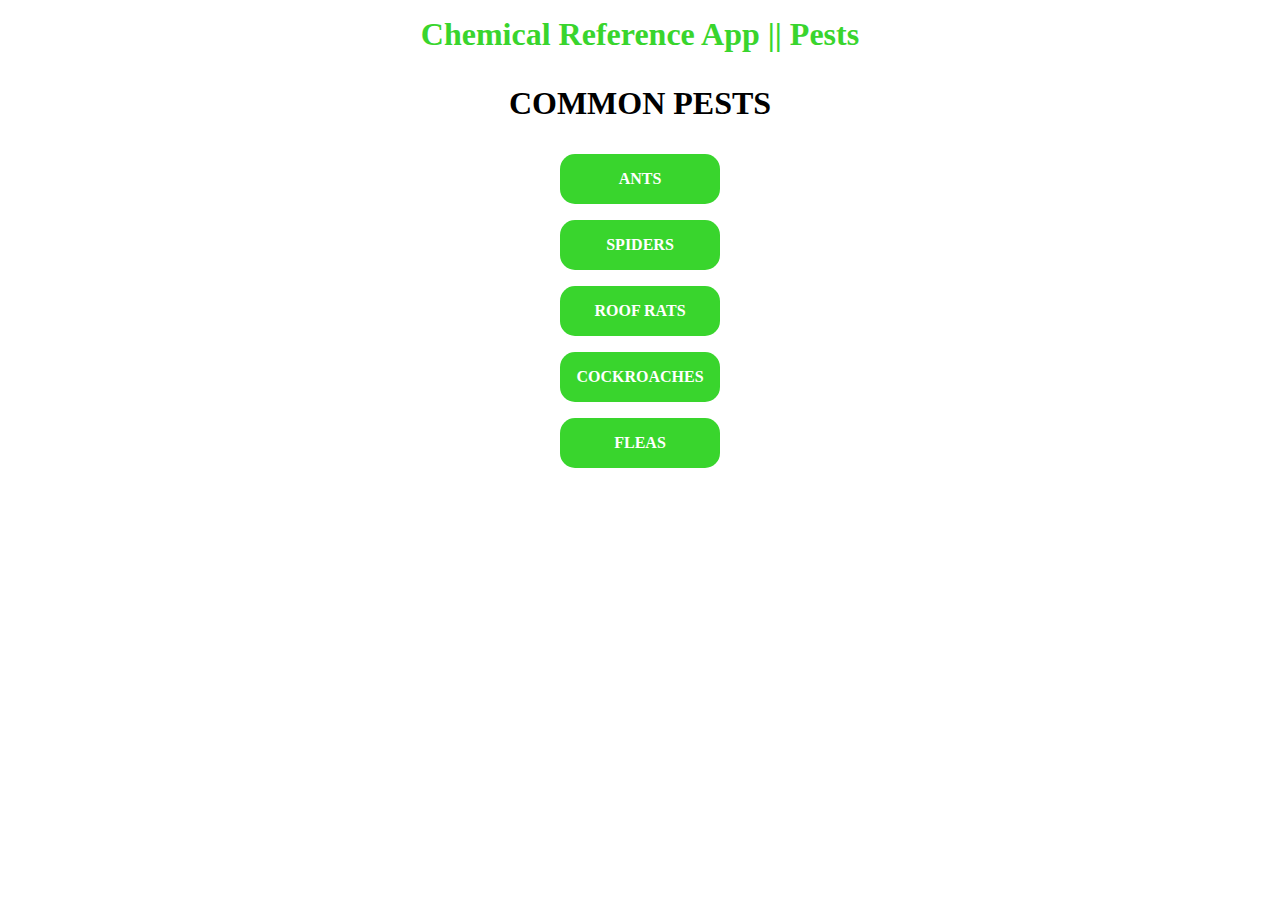
<file: pest.html>
<!DOCTYPE html>
<html lang="en">
<head>
    <meta charset="UTF-8">
    <meta name="viewport" content="width=device-width, initial-scale=1.0">
    <meta http-equiv="X-UA-Compatible" content="ie=edge">
    <link rel="stylesheet" href="style.css">
    <link rel="stylesheet" href="https://use.fontawesome.com/releases/v5.6.1/css/all.css" integrity="sha384-gfdkjb5BdAXd+lj+gudLWI+BXq4IuLW5IT+brZEZsLFm++aCMlF1V92rMkPaX4PP" crossorigin="anonymous">
    <title>Chemical Information || Pests</title>
</head>
<body>
    <header id="title">
        <div class="container">
            <h1> <i class="fas fa-prescription-bottle"></i> Chemical Reference App || Pests</h1>
        </div>
    </header>
    <section id="pests">
        <div class="container">
            <h1>COMMON PESTS</h1>
            <ul>
                <li><a href="ants.html">ANTS</a></li>
                <li><a href="spiders.html">SPIDERS</a></li>
                <li><a href="roofrat.html">ROOF RATS</a></li>
                <li><a href="roach.html">COCKROACHES</a></li>
                <li><a href="flea.html">FLEAS</a></li>
                <!-- <li>TERMITES</li>
                <li>COCKROACHES</li>
                <li>RODENTS</li>
                <li>MILLIPEDES</li>
                <li>SILVERFISH</li>
                <li>PAPER WASPS</li>   
                <li>FLEAS</li>
                <li>BED BUGS</li>    -->
            </ul>
        </div>      
    </section>
  
    
</body>
</html>
</file>
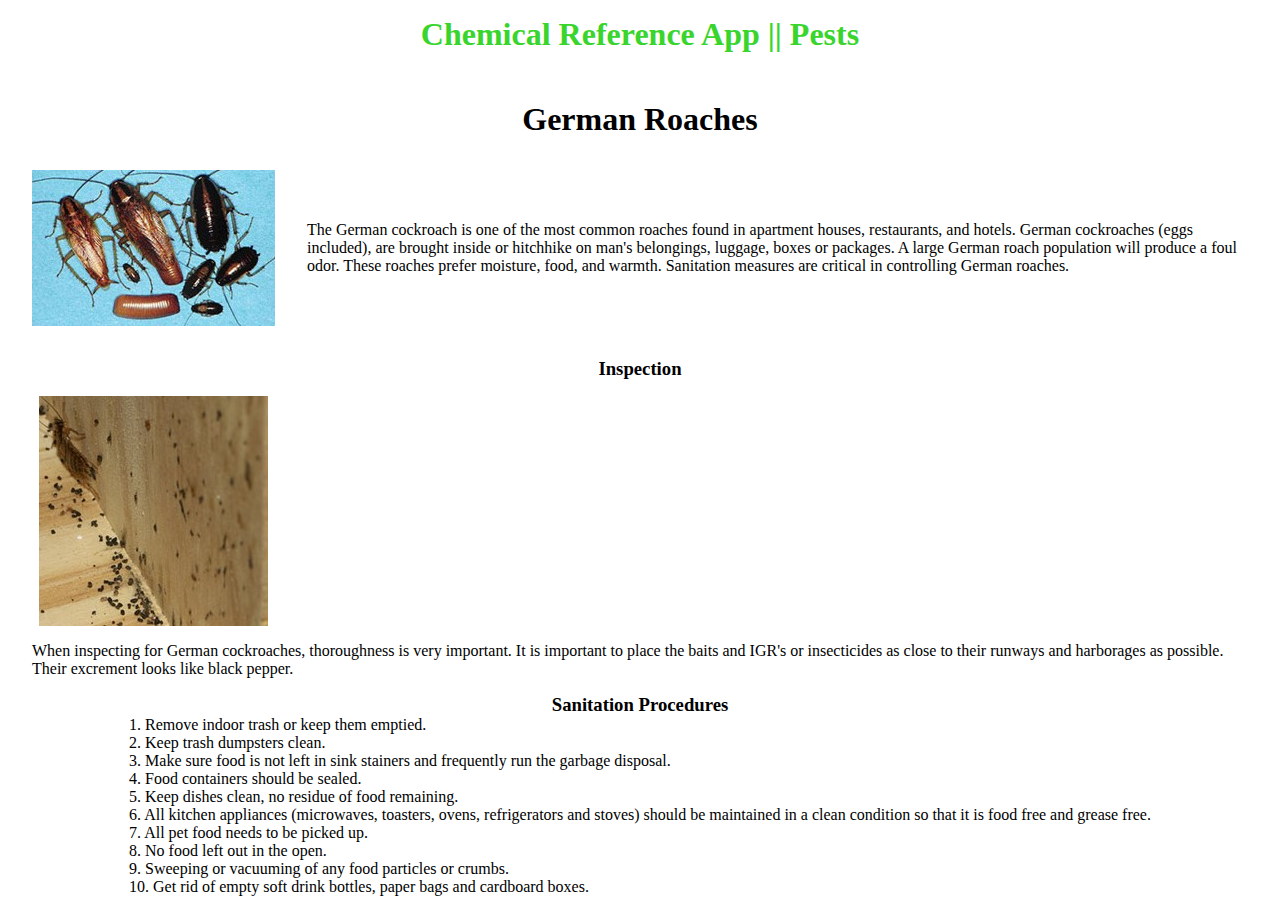
<file: roach.html>
<!DOCTYPE html>
<html lang="en">
<head>
    <meta charset="UTF-8">
    <meta name="viewport" content="width=device-width, initial-scale=1.0">
    <meta http-equiv="X-UA-Compatible" content="ie=edge">
    <link rel="stylesheet" href="style.css">
    <link rel="stylesheet" href="https://use.fontawesome.com/releases/v5.6.1/css/all.css" integrity="sha384-gfdkjb5BdAXd+lj+gudLWI+BXq4IuLW5IT+brZEZsLFm++aCMlF1V92rMkPaX4PP" crossorigin="anonymous">
    <title>Chemical Information || Pests</title>
    <style>
         #german .container {
             display: grid;
             grid-template-areas: 
             'h1ger h1ger h1ger'
             'imgger pger pger'
             'h3ins h3ins h3ins'
             'imgins imgins imgins'
             'pins pins pins'
             'h3san h3san h3san'
             'psan psan psan'
             ;
             justify-items: center;
             align-items: center;
         }

         h1.german {
             grid-area: h1ger;
             margin: 1rem;
         }

         img.german {
             margin: 1rem;
             grid-area: imgger;
         }

         p.german {
             grid-area: pger;
             padding: 1rem;
         }

         h3.inspection {
             justify-self: center;
             grid-area: h3ins;
             margin: 1rem;
         }

         img.inspection {
             justify-items: center;
             align-items: center;
             margin: 1rem;
             grid-area: imgins;
         }

         p.inspection {
             grid-area: pins;
             padding: 1rem;
         }

         h3.sanitation {
             grid-area: h3san;
         }

        ul {
             grid-area: psan;
         }

    </style>
</head>
<body>
    <header id="title">
        <div class="container">
            <h1> <i class="fas fa-prescription-bottle"></i> Chemical Reference App || Pests</h1>
        </div>
    </header>
    <section id="german">
        <div class="container">
            <h1 class="german">German Roaches</h1>
            <img src="./image/roach/germanmultiple.jpg" alt="" class="german">
            <p class="german">
                The German cockroach is one of the most common roaches found in apartment houses, restaurants, and hotels. German cockroaches (eggs included), are brought inside or hitchhike on man's belongings, luggage, boxes or packages. A large German roach population will produce a foul odor. These roaches prefer moisture, food, and warmth. <span>Sanitation</span> measures are critical in controlling German roaches.
            </p>
            <h3 class="inspection">Inspection</h3>
            <img src="./image/roach/feces.jpg" alt="" class="roachfeces">
            <p class="inspection">
                When inspecting for German cockroaches, thoroughness is very important. It is important to place the baits and IGR's or insecticides as close to their runways and harborages as possible.
                Their excrement looks like black pepper.
            </p>
            <h3 class="sanitation">Sanitation Procedures</h3>
            <ul>
                <li>1. Remove indoor trash or keep them emptied.</li>
                <li>2. Keep trash dumpsters clean.</li>
                <li>3. Make sure food is not left in sink stainers and frequently run the garbage disposal.</li>
                <li>4. Food containers should be sealed.</li>
                <li>5. Keep dishes clean, no residue of food remaining.</li>
                <li>6. All kitchen appliances (microwaves, toasters, ovens, refrigerators and stoves) should be maintained in a clean condition so that it is food free and grease free.</li>
                <li>7. All pet food needs to be picked up.</li>
                <li>8. No food left out in the open.</li>
                <li>9. Sweeping or vacuuming of any food particles or crumbs.</li>
                <li>10. Get rid of empty soft drink bottles, paper bags and cardboard boxes.</li>
            </ul>
        </div>
    </section>
</body>
</html>
</file>
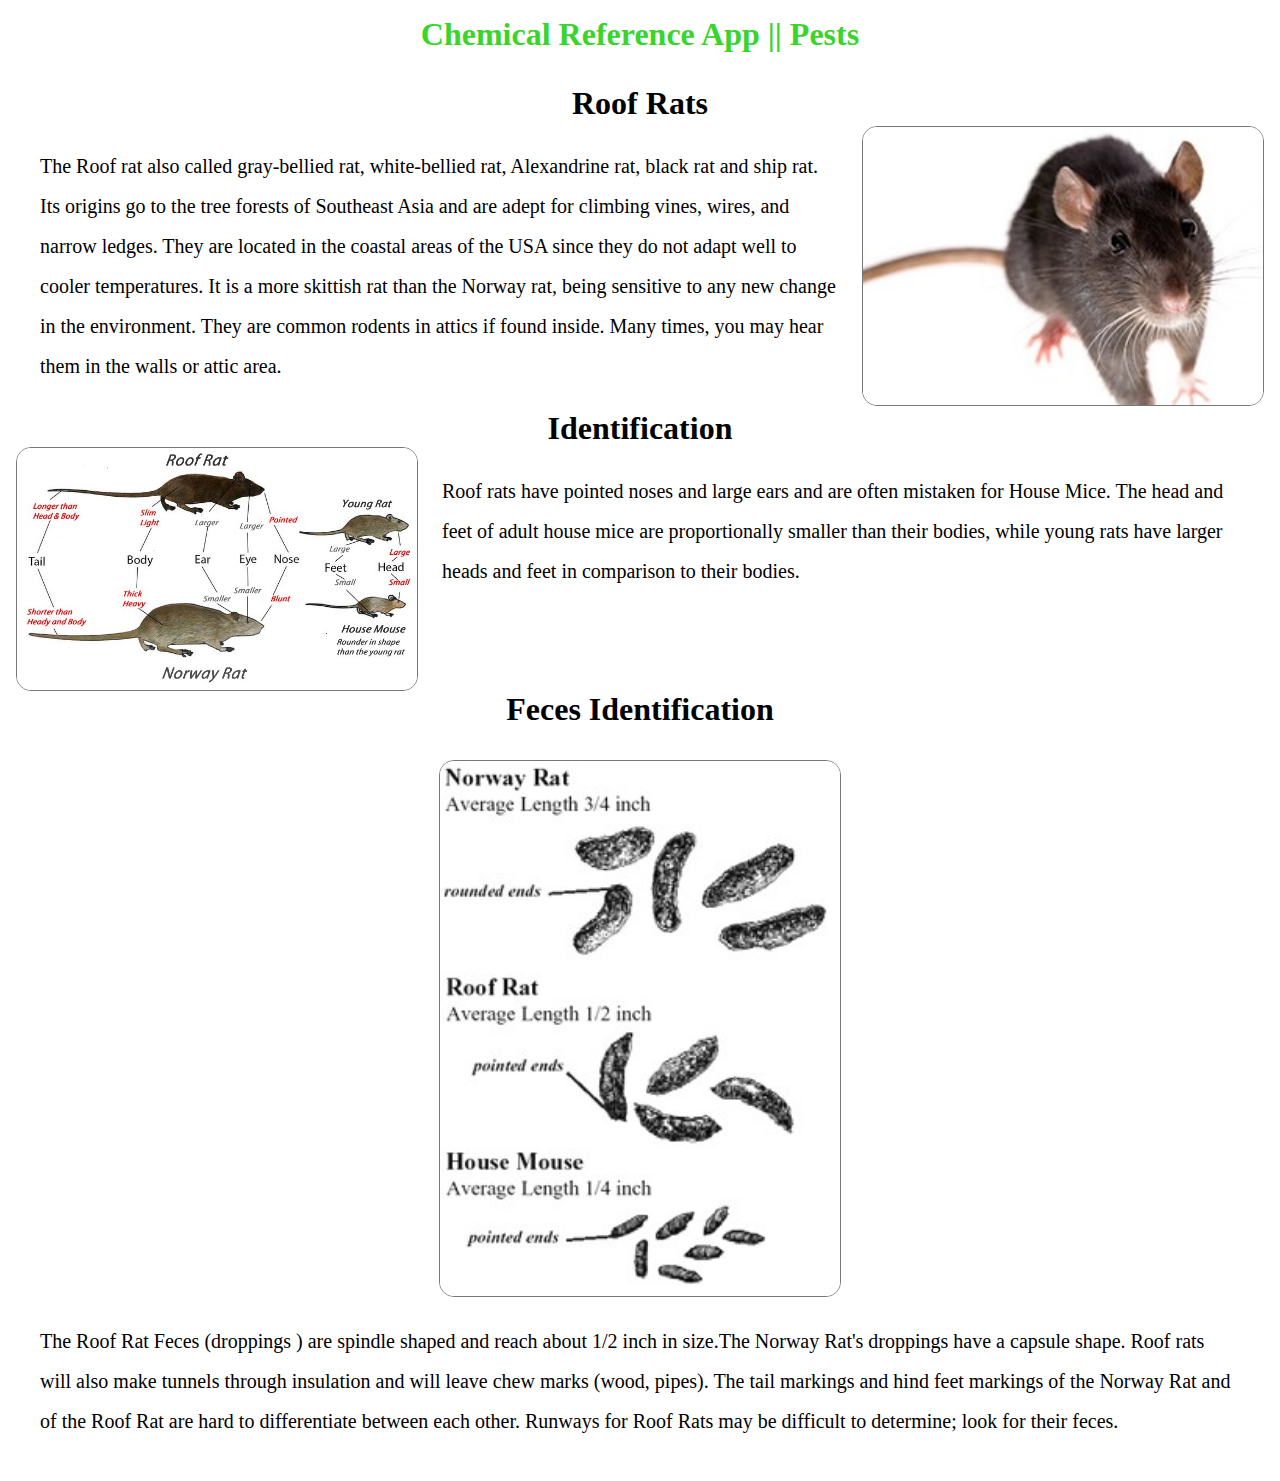
<file: roofrat.html>
<!DOCTYPE html>
<html lang="en">
<head>
    <meta charset="UTF-8">
    <meta name="viewport" content="width=device-width, initial-scale=1.0">
    <meta http-equiv="X-UA-Compatible" content="ie=edge">
    <link rel="stylesheet" href="style.css">
    <link rel="stylesheet" href="https://use.fontawesome.com/releases/v5.6.1/css/all.css" integrity="sha384-gfdkjb5BdAXd+lj+gudLWI+BXq4IuLW5IT+brZEZsLFm++aCMlF1V92rMkPaX4PP" crossorigin="anonymous">
    <title>Chemical Information || Pests</title>
    <style>
         #ants .container{
            display: flex;
            flex-direction: column;
         }

         #ants .container .ants-container {
             display: grid;
             grid-template-areas:
             'h3 h3 h3' 
             'p p img'
             'idn idn idn'
             'id idp idp' 
             'h3f  h3f h3f'
             'imf imf imf'
             'pf pf pf'
             ;    
         }

         @media (max-width: 500px) {
            #ants .container .ants-container {
             display: grid;
             grid-template-areas: 
             'h3'
             'img'
             'p'
             'h5'
             'idn'
             'id'
             'idp'
             'h3f'
             'imf'
             'pf'
             ;     
            }

            h3 {
                margin-bottom: 1rem;
            }

            img {
                margin: auto;
            }
         }
         
         img {
             grid-area: img;
             margin: auto;
             border-radius: 15px;
             border: 1px solid #777;
             width: 400px;
            
         }

         h3 {
             grid-area: h3;
             font-size: 2rem;
             text-align: center;
             color: #010203;
         }

         p {
             grid-area: p;
             margin: 1rem;
             line-height: 2;
             font-size: 1.25rem;
             padding: .5rem;
         }

         img.identification {
             border: 1px solid #777;
             grid-area: id;
         }

         p.idp {
             grid-area: idp;
         }

         h3.id {
             grid-area: idn;
         }

         h3.feces {
             margin-bottom: 2rem;
             grid-area: h3f;
         }

         p.feces {
             grid-area: pf;
         }

         img.feces {
             border: 1px solid #777;
             grid-area: imf;
         }
    </style>
</head>
<body>
    <header id="title">
        <div class="container">
            <h1> <i class="fas fa-prescription-bottle"></i> Chemical Reference App || Pests</h1>
        </div>
    </header>
    <section id="ants">
        <div class="container">
            <div class="ants-container">
                <img src="./image/rodents/roofrat.jpg" alt="">
                <h3>Roof Rats</h3>
                <p>
                    The Roof rat also called gray-bellied rat, white-bellied rat, Alexandrine rat, black rat and ship rat.

                    Its origins go to the tree forests of Southeast Asia and are adept for climbing vines, wires, and narrow ledges.
                    
                    They are located in the coastal areas of the USA since they do not adapt well to cooler temperatures. It is a more skittish rat than the Norway rat, being sensitive to any new change in the environment.
                    
                    They are common rodents in attics if found inside. Many times, you may hear them in the walls or attic area.
                </p>
                <h3 class="id">Identification</h3>
                <img src="./image/rodents/identification.jpg" alt="" class="identification">
                <p class="idp">
                    Roof rats have pointed noses and large ears and are often mistaken for House Mice. 

                    The head and feet of adult house mice are proportionally smaller than their bodies, while young rats have larger heads and feet in comparison to their bodies.
                </p>
                <h3 class="feces">Feces Identification</h3>
                <img src="./image/rodents/feces.jpg" alt="" class="feces">
                <p class="feces">
                    The Roof Rat Feces (droppings ) are spindle shaped and reach about 1/2 inch in size.The Norway Rat's droppings have a capsule shape.

                    Roof rats will also make tunnels through insulation and will leave chew marks (wood, pipes).

                    The tail markings and hind feet markings of the Norway Rat and of the Roof Rat are hard to differentiate between each other.

                    Runways for Roof Rats may be difficult to determine; look for their feces.
                </p>
            </div>
            
        </div>
    </section>
</body>
</html>
</file>
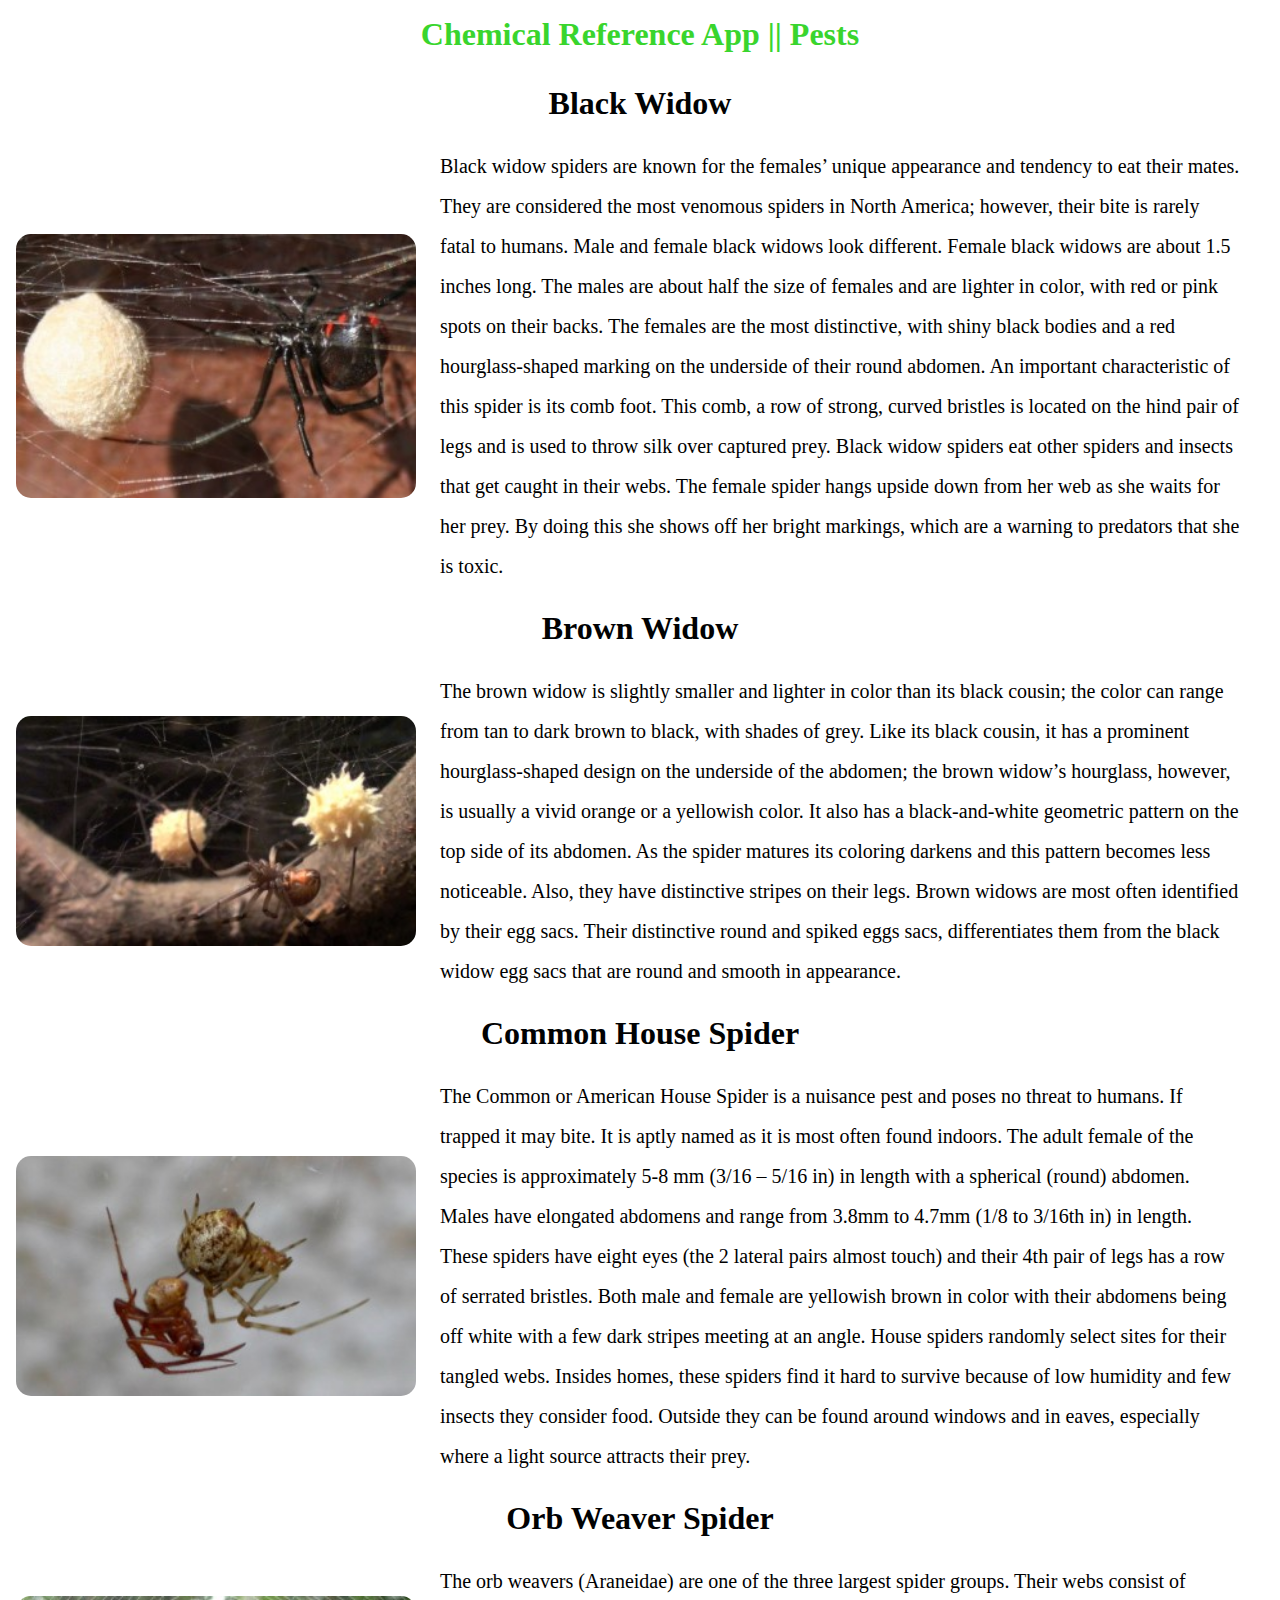
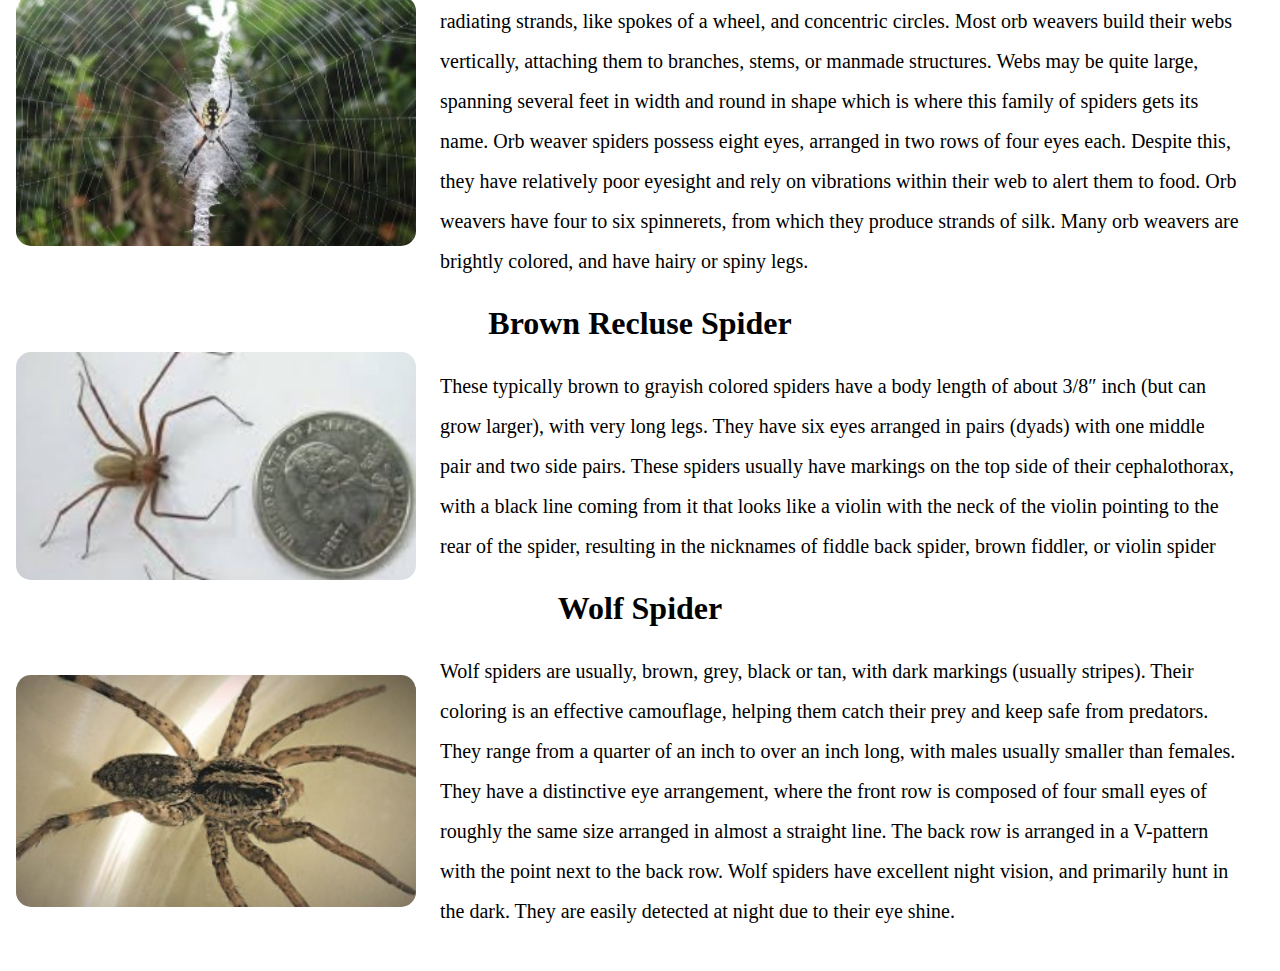
<file: spiders.html>
<!DOCTYPE html>
<html lang="en">
<head>
    <meta charset="UTF-8">
    <meta name="viewport" content="width=device-width, initial-scale=1.0">
    <meta http-equiv="X-UA-Compatible" content="ie=edge">
    <link rel="stylesheet" href="style.css">
    <link rel="stylesheet" href="https://use.fontawesome.com/releases/v5.6.1/css/all.css" integrity="sha384-gfdkjb5BdAXd+lj+gudLWI+BXq4IuLW5IT+brZEZsLFm++aCMlF1V92rMkPaX4PP" crossorigin="anonymous">
    <title>Chemical Information || Pests</title>
    <style>
         #ants .container{
            display: flex;
            flex-direction: column;
         }

         #ants .container .ants-container {
             display: grid;
             grid-template-areas: 
             'h3 h3 h3'
             'img p p';     
         }

         @media (max-width: 500px) {
            #ants .container .ants-container {
             display: grid;
             grid-template-areas: 
             'h3'
             'img'
             'p'
             'h5';     
            }

            h3 {
                margin-bottom: 1rem;
            }

            img {
                margin: auto;
            }
         }
         
         img {
             grid-area: img;
             margin: auto;
             border-radius: 15px;
             width: 400px;
            
         }

         h3 {
             grid-area: h3;
             font-size: 2rem;
             text-align: center;
             color: #010203;
         }

         p {
             grid-area: p;
             margin: 1rem;
             line-height: 2;
             font-size: 1.25rem;
             padding: .5rem;
         }
    </style>
</head>
<body>
    <header id="title">
        <div class="container">
            <h1> <i class="fas fa-prescription-bottle"></i> Chemical Reference App || Pests</h1>
        </div>
    </header>
    <section id="ants">
        <div class="container">
            <div class="ants-container">
                <img src="./image/spiders/blackwidow.jpg" alt="">
                <h3>Black Widow</h3>
                <p>Black widow spiders are known for the females’ unique appearance and tendency to eat their mates. They are considered the most venomous spiders in North America; however, their bite is rarely fatal to humans. Male and female black widows look different. Female black widows are about 1.5 inches long. The males are about half the size of females and are lighter in color, with red or pink spots on their backs. The females are the most distinctive, with shiny black bodies and a red hourglass-shaped marking on the underside of their round abdomen. An important characteristic of this spider is its comb foot. This comb, a row of strong, curved bristles is located on the hind pair of legs and is used to throw silk over captured prey. Black widow spiders eat other spiders and insects that get caught in their webs. The female spider hangs upside down from her web as she waits for her prey. By doing this she shows off her bright markings, which are a warning to predators that she is toxic.</p>
            </div>
            <div class="ants-container">
                <img src="./image/spiders/brownwidow.jpg" alt="">
                <h3>Brown Widow</h3>
                <p>The brown widow is slightly smaller and lighter in color than its black cousin; the color can range from tan to dark brown to black, with shades of grey. Like its black cousin, it has a prominent hourglass-shaped design on the underside of the abdomen; the brown widow’s hourglass, however, is usually a vivid orange or a yellowish color. It also has a black-and-white geometric pattern on the top side of its abdomen. As the spider matures its coloring darkens and this pattern becomes less noticeable. Also, they have distinctive stripes on their legs. Brown widows are most often identified by their egg sacs. Their distinctive round and spiked eggs sacs, differentiates them from the black widow egg sacs that are round and smooth in appearance.</p>
            </div>
            <div class="ants-container">
                <img src="./image/spiders/house.jpg" alt="">
                <h3>Common House Spider</h3>
                <p>The Common or American House Spider is a nuisance pest and poses no threat to humans. If trapped it may bite. It is aptly named as it is most often found indoors. The adult female of the species is approximately 5-8 mm (3/16 – 5/16 in) in length with a spherical (round) abdomen. Males have elongated abdomens and range from 3.8mm to 4.7mm (1/8 to 3/16th in) in length. These spiders have eight eyes (the 2 lateral pairs almost touch) and their 4th pair of legs has a row of serrated bristles. Both male and female are yellowish brown in color with their abdomens being off white with a few dark stripes meeting at an angle. House spiders randomly select sites for their tangled webs. Insides homes, these spiders find it hard to survive because of low humidity and few insects they consider food. Outside they can be found around windows and in eaves, especially where a light source attracts their prey.</p>
            </div>
            <div class="ants-container">
                <img src="./image/spiders/orb.jpg" alt="">
                <h3>Orb Weaver Spider</h3>
                <p>The orb weavers (Araneidae) are one of the three largest spider groups. Their webs consist of radiating strands, like spokes of a wheel, and concentric circles. Most orb weavers build their webs vertically, attaching them to branches, stems, or manmade structures. Webs may be quite large, spanning several feet in width and round in shape which is where this family of spiders gets its name. Orb weaver spiders possess eight eyes, arranged in two rows of four eyes each. Despite this, they have relatively poor eyesight and rely on vibrations within their web to alert them to food. Orb weavers have four to six spinnerets, from which they produce strands of silk. Many orb weavers are brightly colored, and have hairy or spiny legs.</p>
            </div>
            <div class="ants-container">
                <img src="./image/spiders/recluse.jpg" alt="">
                <h3>Brown Recluse Spider</h3>
                <p>These typically brown to grayish colored spiders have a body length of about 3/8″ inch (but can grow larger), with very long legs. They have six eyes arranged in pairs (dyads) with one middle pair and two side pairs. These spiders usually have markings on the top side of their cephalothorax, with a black line coming from it that looks like a violin with the neck of the violin pointing to the rear of the spider, resulting in the nicknames of fiddle back spider, brown fiddler, or violin spider</p>
            </div>
            <div class="ants-container">
                <img src="./image/spiders/wolf.jpg" alt="">
                <h3>Wolf Spider</h3>
                <p>Wolf spiders are usually, brown, grey, black or tan, with dark markings (usually stripes). Their coloring is an effective camouflage, helping them catch their prey and keep safe from predators. They range from a quarter of an inch to over an inch long, with males usually smaller than females. They have a distinctive eye arrangement, where the front row is composed of four small eyes of roughly the same size arranged in almost a straight line. The back row is arranged in a V-pattern with the point next to the back row. Wolf spiders have excellent night vision, and primarily hunt in the dark. They are easily detected at night due to their eye shine.</p>
            </div>
        </div>
    </section>
</body>
</html>
</file>
<file: style.css>
* {
    padding: 0;
    margin: 0;
}

a {
    text-decoration: none;
    color: #39d52d;
    text-align: center;
}

a:hover {
    cursor: pointer;
    color: coral;
}

li {
    list-style: none;
}


/* #main-section {
    background: rgb(95, 94, 94);
} */

.img {
    height: 200px;
    width:200px;
}

.container {
    padding: 1rem;
}

/* #title {
    background: #f4f4f4;
} */

#title h1 {
    text-align: center;
    color: #39d52d;
}

.chem-container {
    display: flex;
    flex-direction: column;
    justify-content: center;
    align-items: center;
    text-align: center;
    margin-bottom: 1rem;
    padding: 1rem;
}

@media(max-width: 500px) {
    .chem-container {
        display: flex;
        flex-direction: column;
        justify-content: center;
        align-items: center;
        text-align: center;
        margin-bottom: 1rem;
        padding: 1rem;
    }  
}

.chem-container h3 {
    padding: 1rem;
    color: #39d52d;
}

#main-section .chem-container .chem-content {
    background: #f4f4f4;
    border: #39d52d 1px solid;
    border-radius: 5px;
    margin: .75rem;
    padding: .75rem;
}

#title .container {
    display: flex;
    justify-content: center;
    align-items: center;
    flex-direction: column;
}

#title .container h3 {
    margin-top: 1rem;
}

#chem-buttons .container {
    display: flex;
    justify-content: center;
    align-items: center;
    flex-direction: column;
}

#chem-buttons .container .btn {
    margin: 2rem;
}

#chem-buttons ul li {
    list-style: none;
}



#chem-buttons .container .btn a {
    padding: 1rem;
    margin: 1rem;
    font-size: 1.5rem;
    background: #39d52d;
    color: #fff;
    border-radius: 15px;
    text-align: center;
}

.btn a:hover {
   opacity: .8;
   padding: 1.25rem;
}

#pests .container {
    display: flex;
    flex-direction: column;
    justify-content: center;
    align-items: center;
}

#pests .container h1 {
    margin-bottom: 1rem;
}

#pests .container ul li {
    margin: 1rem;
    background: #39d52d;
    color: #fff;
    padding: 1rem;
    text-align: center;
    border-radius: 15px;
}

#pests .container ul li:hover {
   opacity: .5;
   cursor: pointer;
}

#pests .container ul li a{
    color: #fff;
    font-weight: bold;
}
</file>
<file: alpine/style.css>
* {
    padding: 0;
    margin: 0;
}

#chemical-information {
    text-align: center;
    padding: 1rem;
}

#chemical-information span {
    color: #ff0000;
}

#chemical-information h1 {
    margin: 1rem 0;
}

#target-pest {
    margin-top: 1rem;
    margin-bottom: 1rem;
}

#target-pest h3, p{
    margin-top: 1rem;
    margin-bottom: 1rem;
    text-align: center;
}

#target-pest .pest-container .pest-content h3 i {
    color: #39d52d;
}    

#target-pest  p {
    padding: 1rem;
}

#target-pest .pest-container .pest-content h3 i {
    color: #39d52d;
} 

#target-area {
    margin-top: 1rem;
    margin-bottom: 1rem;
}

#target-area h3, p{
    margin-top: 1rem;
    margin-bottom: 1rem;
    text-align: center;
}

#target-area .target-container .target-content h3 i {
    color: #39d52d;
}    

#target-area  p {
    padding: 1rem;
}

#target-pest .target-container .target-content h3 i {
    color: #39d52d;
} 

#target-area {
    margin-top: 1rem;
    margin-bottom: 1rem;
    text-align: center;
}
</file>
<file: bifen/style.css>
* {
    padding: 0;
    margin: 0;
}


#chemical-information {
    text-align: center;
    padding: 1rem;
}

#chemical-information span {
    color: #ff0000;
}

#chemical-information h1 {
    margin: 1rem 0;
}

#target-pest {
    margin-top: 1rem;
    margin-bottom: 1rem;
}

#target-pest h3, p{
    margin-top: 1rem;
    margin-bottom: 1rem;
    text-align: center;
}

#target-pest .pest-container .pest-content h3 i {
    color: #39d52d;
}    

#target-pest  p {
    padding: 1rem;
}

#target-pest .pest-container .pest-content h3 i {
    color: #39d52d;
} 

#target-area {
    margin-top: 1rem;
    margin-bottom: 1rem;
}

#target-area h3, p{
    margin-top: 1rem;
    margin-bottom: 1rem;
    text-align: center;
}

#target-area .target-container .target-content h3 i {
    color: #39d52d;
}    

#target-area  p {
    padding: 1rem;
}

#target-pest .target-container .target-content h3 i {
    color: #39d52d;
} 

#target-area {
    margin-top: 1rem;
    margin-bottom: 1rem;
    text-align: center;
}

#chem-content {
    display: flex;
    flex-direction: column;
    justify-content: center;
}
</file>
<file: cykick/style.css>
* {
    padding: 0;
    margin: 0;
}

#chemical-information {
    text-align: center;
    padding: 1rem;
}

#chemical-information span {
    color: #ff0000;
}

#chemical-information h1 {
    margin: 1rem 0;
}

#target-pest {
    margin-top: 1rem;
    margin-bottom: 1rem;
}

#target-pest h3, p{
    margin-top: 1rem;
    margin-bottom: 1rem;
    text-align: center;
}

#target-pest .pest-container .pest-content h3 i {
    color: #39d52d;
}    

#target-pest  p {
    padding: 1rem;
}

#target-pest .pest-container .pest-content h3 i {
    color: #39d52d;
} 

#target-area {
    margin-top: 1rem;
    margin-bottom: 1rem;
}

#target-area h3, p{
    margin-top: 1rem;
    margin-bottom: 1rem;
    text-align: center;
}

#target-area .target-container .target-content h3 i {
    color: #39d52d;
}    

#target-area  p {
    padding: 1rem;
}

#target-pest .target-container .target-content h3 i {
    color: #39d52d;
} 

#target-area {
    margin-top: 1rem;
    margin-bottom: 1rem;
    text-align: center;
}
</file>
<file: defense/style.css>
* {
    padding: 0;
    margin: 0;
}

#chemical-information {
    text-align: center;
    padding: 1rem;
}

#chemical-information span {
    color: #ff0000;
}

#chemical-information h1 {
    margin: 1rem 0;
}

#target-pest {
    margin-top: 1rem;
    margin-bottom: 1rem;
}

#target-pest h3, p{
    margin-top: 1rem;
    margin-bottom: 1rem;
    text-align: center;
}

#target-pest .pest-container .pest-content h3 i {
    color: #39d52d;
}    

#target-pest  p {
    padding: 1rem;
}

#target-pest .pest-container .pest-content h3 i {
    color: #39d52d;
} 

#target-area {
    margin-top: 1rem;
    margin-bottom: 1rem;
}

#target-area h3, p{
    margin-top: 1rem;
    margin-bottom: 1rem;
    text-align: center;
}

#target-area .target-container .target-content h3 i {
    color: #39d52d;
}    

#target-area  p {
    padding: 1rem;
}

#target-pest .target-container .target-content h3 i {
    color: #39d52d;
} 

#target-area {
    margin-top: 1rem;
    margin-bottom: 1rem;
    text-align: center;
}
</file>
<file: eco/style.css>
* {
    padding: 0;
    margin: 0;
}

#chemical-information {
    text-align: center;
    padding: 1rem;
}

#chemical-information span {
    color: #ff0000;
}

#chemical-information h1 {
    margin: 1rem 0;
}

#target-pest {
    margin-top: 1rem;
    margin-bottom: 1rem;
}

#target-pest h3, p{
    margin-top: 1rem;
    margin-bottom: 1rem;
    text-align: center;
}

#target-pest .pest-container .pest-content h3 i {
    color: #39d52d;
}    

#target-pest  p {
    padding: 1rem;
}

#target-pest .pest-container .pest-content h3 i {
    color: #39d52d;
} 

#target-area {
    margin-top: 1rem;
    margin-bottom: 1rem;
}

#target-area h3, p{
    margin-top: 1rem;
    margin-bottom: 1rem;
    text-align: center;
}

#target-area .target-container .target-content h3 i {
    color: #39d52d;
}    

#target-area  p {
    padding: 1rem;
}

#target-pest .target-container .target-content h3 i {
    color: #39d52d;
} 

#target-area {
    margin-top: 1rem;
    margin-bottom: 1rem;
    text-align: center;
}
</file>
<file: gourmet/style.css>
* {
    padding: 0;
    margin: 0;
}

#chemical-information {
    text-align: center;
    padding: 1rem;
}

#chemical-information span {
    color: #ff0000;
}

#chemical-information h1 {
    margin: 1rem 0;
}

#target-pest {
    margin-top: 1rem;
    margin-bottom: 1rem;
}

#target-pest h3, p{
    margin-top: 1rem;
    margin-bottom: 1rem;
    text-align: center;
}

#target-pest .pest-container .pest-content h3 i {
    color: #39d52d;
}    

#target-pest  p {
    padding: 1rem;
}

#target-pest .pest-container .pest-content h3 i {
    color: #39d52d;
} 

#target-area {
    margin-top: 1rem;
    margin-bottom: 1rem;
}

#target-area h3, p{
    margin-top: 1rem;
    margin-bottom: 1rem;
    text-align: center;
}

#target-area .target-container .target-content h3 i {
    color: #39d52d;
}    

#target-area  p {
    padding: 1rem;
}

#target-pest .target-container .target-content h3 i {
    color: #39d52d;
} 

#target-area {
    margin-top: 1rem;
    margin-bottom: 1rem;
    text-align: center;
}
</file>
<file: taurus/style.css>
* {
    padding: 0;
    margin: 0;
}

#chemical-information {
    text-align: center;
    padding: 1rem;
}

#chemical-information span {
    color: #ff0000;
}

#chemical-information h1 {
    margin: 1rem 0;
}

#target-pest {
    margin-top: 1rem;
    margin-bottom: 1rem;
}

#target-pest h3, p{
    margin-top: 1rem;
    margin-bottom: 1rem;
    text-align: center;
}

#target-pest .pest-container .pest-content h3 i {
    color: #39d52d;
}    

#target-pest  p {
    padding: 1rem;
}

#target-pest .pest-container .pest-content h3 i {
    color: #39d52d;
} 

#target-area {
    margin-top: 1rem;
    margin-bottom: 1rem;
}

#target-area h3, p{
    margin-top: 1rem;
    margin-bottom: 1rem;
    text-align: center;
}

#target-area .target-container .target-content h3 i {
    color: #39d52d;
}    

#target-area  p {
    padding: 1rem;
}

#target-pest .target-container .target-content h3 i {
    color: #39d52d;
} 

#target-area {
    margin-top: 1rem;
    margin-bottom: 1rem;
    text-align: center;
}
</file>
